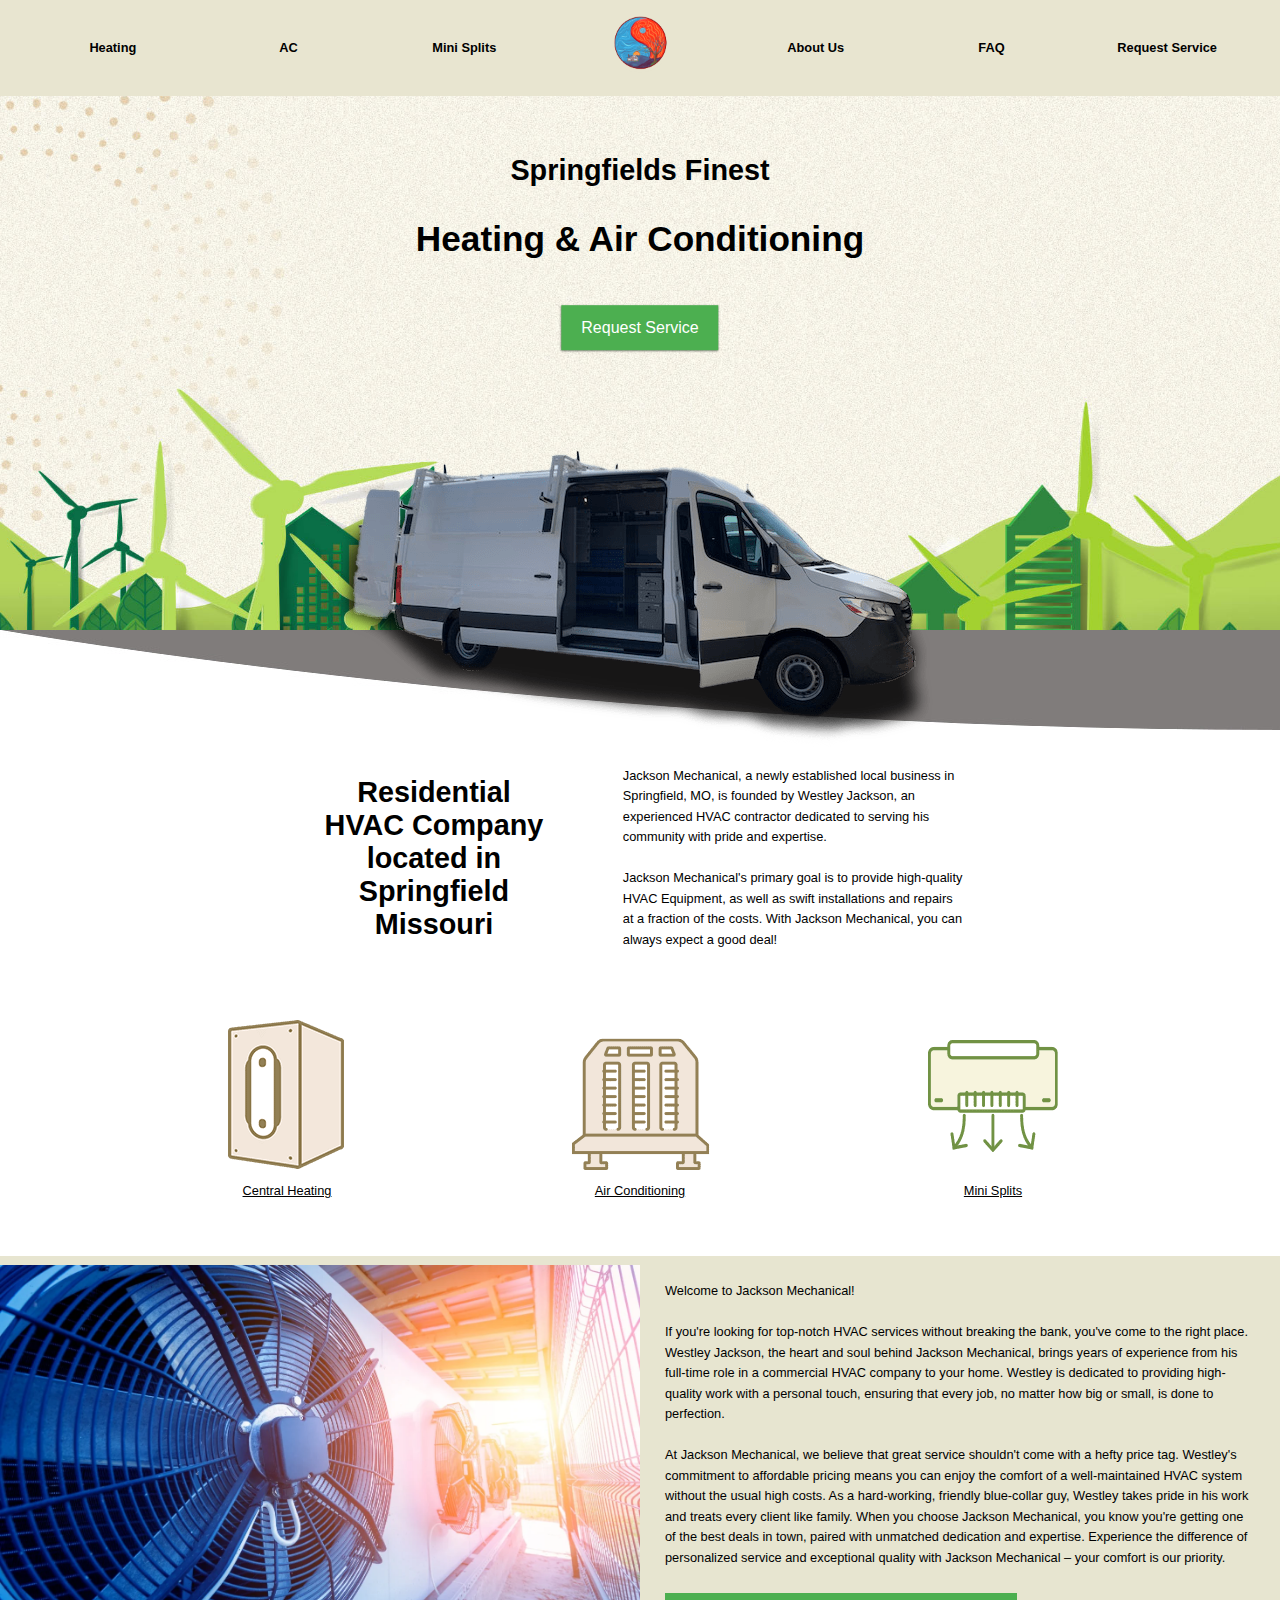
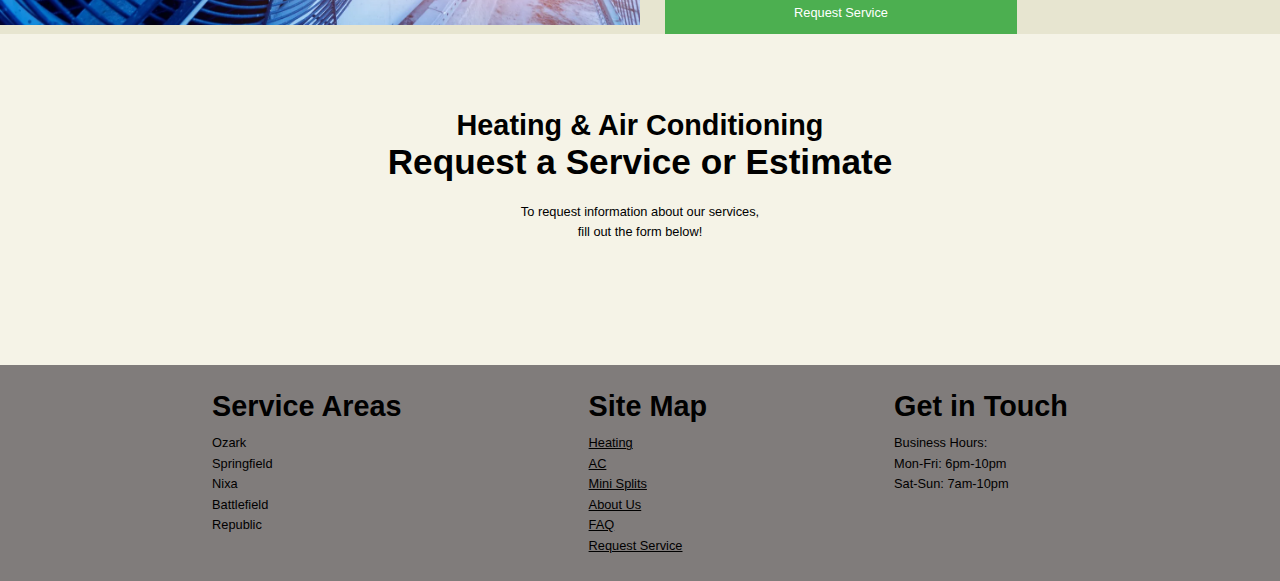
<file: index.html>
<!DOCTYPE html>
<html lang="en">
  <head>
    <meta charset="UTF-8">
    <meta name="viewport" content="width=device-width, initial-scale=1.0">
    <meta http-equiv="X-UA-Compatible" content="ie=edge">
    <title>HTML 5 Boilerplate</title>
    <link rel="stylesheet" href="styles.css">
    <link rel="stylesheet" href="https://cdnjs.cloudflare.com/ajax/libs/font-awesome/4.7.0/css/font-awesome.min.css">
    <script charset="utf-8" type="text/javascript" src="//js.hsforms.net/forms/embed/v2.js"></script>
  </head>
  <body>

    <div id="Mobile_HVAC_Logo">
      <a href="index.html"><img src="assets/Logo Decision.png" height="50px"></a>
    </div>

    <div class="navbar"> 
        <i class="fa fa-bars NavIcon" id="MobileHamburgerMenu" onclick="myFunction()"></i>
        <ul class="NavLinks" id="NavLinks">
            <li id="Heating">
              <a href="heating.html">Heating</a>
            </li>
            <li id="AC">
              <a href="ac.html">AC</a>
            </li>
            <li id="Mini_Splits">
              <a href="miniSplit.html">Mini Splits</a>
            </li>
            <li id="HVAC_Logo">
              <a href="index.html"><img src="assets/Logo Decision.png" height="70px"></a></li>
            <li id="About">
              <a href="aboutUs.html">About Us</a>
            </li>
            <li id="Reviews">
              <a href="FAQ.html">FAQ</a>
            </li>
            <li id="Request_Service">
              <a href="RequestService.html">Request Service</a>
            </li>
        </ul>
    </div>
    

    <div class="MainContainer">
      <div class="BGimg" fetchpriority="high"> </div>
      <h2 class="headlineText"> Springfields Finest</h2>
      <h1 class="headlineText2"> Heating & Air Conditioning</h1>
      <a href="RequestService.html"><button type="button" class="headlineButton">Request Service</button></a>
    </div>

    <div class="SecondContainer">
      <div class="CarStrip">
        <img src="assets/imgonline-com-ua-ReplaceColor-Fpzw009INUpKJjIz.jpeg" fetchpriority="high">
      </div>
      <div class="van">
        <img src="assets/testimg.png" fetchpriority="high"> </img>
      </div>
    </div>

    <div class="ThirdContainer">
      <div class="maColumn1">
        <h2>Residential HVAC Company located in Springfield Missouri</h2>
      </div>
      <div class="maColumn2"> 
        <p>Jackson Mechanical, a newly established local business in Springfield, MO, is founded by Westley Jackson, an experienced HVAC contractor dedicated to serving his community with pride and expertise.<br>
          <br>Jackson Mechanical's primary goal is to provide high-quality HVAC Equipment, as well as swift installations and repairs at a fraction of the costs. With Jackson Mechanical, you can always expect a good deal!</p>
      </div>
    </div>
    
    <div class="ForthContainer">
      <div class="iconContainer">
        <img src="assets/imgicon1.png"> 
        <div class="imgName"><a href="heating.html">Central Heating</a></div>
      </div>
      <div class="iconContainer">
        <img src="assets/imgicon3.png">
        <div class="imgName"><a href="ac.html">Air Conditioning</a></div>
      </div>
      <div class="iconContainer">
        <img src="assets/imgicon2.png">
        <div class="imgName"><a href="miniSplit.html">Mini Splits</a></div>
      </div>
    </div>

    <div class="FifthContainer">
      <img src="assets/Commercial Unit.webp">
      <div class="FifthContainerBlurb">
        <p>Welcome to Jackson Mechanical! 
          <br>
          <br>
          If you're looking for top-notch HVAC services without breaking the bank, you've come to the right place. Westley Jackson, the heart and soul behind Jackson Mechanical, brings years of experience from his full-time role in a commercial HVAC company to your home. Westley is dedicated to providing high-quality work with a personal touch, ensuring that every job, no matter how big or small, is done to perfection. <br>
          <br>
          At Jackson Mechanical, we believe that great service shouldn't come with a hefty price tag. Westley's commitment to affordable pricing means you can enjoy the comfort of a well-maintained HVAC system without the usual high costs. As a hard-working, friendly blue-collar guy, Westley takes pride in his work and treats every client like family. When you choose Jackson Mechanical, you know you're getting one of the best deals in town, paired with unmatched dedication and expertise. Experience the difference of personalized service and exceptional quality with Jackson Mechanical – your comfort is our priority.</p>
        <div class="FifthBlurbButtonContainer">
          <a href="RequestService.html"><button type="submit">Request Service</button></a>
        </div>
      </div>
    </div>

    <div class="FormContainer">
      <div class="FormContainer2">
        <h2>Heating & Air Conditioning</h2>
        <h1>Request a Service or Estimate</h1>
        <p>
          To request information about our services,<br>
          fill out the form below!
        </p>

        <!-- Hubspot Form Start -->
        <div class="hsFORM">
            <div>
              <script>
                hbspt.forms.create({
                  region: "na1",
                  portalId: "46280509",
                  formId: "cd62f840-b0d6-4698-876a-1724ecb5e429"
                });
              </script>
            </div>
        </div>
        <!-- Hubspot Form End -->

<!-- Custom Form Start
        <form class="MainForm"  method="POST" action="/hvacProject/ThankYou.html" target="_blank">
          <div class="FormRow1">
            <label for="Name"></label>
            <input type="text" id="name" name="name" placeholder="Full Name" required>
        
            <label for="email"></label>
            <input type="email" id="email" name="email" placeholder="Email Address" required>
          </div>

          <div class="FormRow2">
            <div class="FormRow2Select">
              <label for="type"></label>
              <select id="select" name="type" required>
                <option value="">Type of Service</option>
                <option value="Heating">Central Heating</option>
                <option value="AirCon">Air Conditioning</option>
                <option value="MiniSplits">Mini Splits</option>
                <option value="Other">Other</option>
              </select>
            </div>
          </div>

          <div class="FormRow3">
            <label for="Number"></label>
            <input type="text" id="Number" name="Number" placeholder="Phone Number" required>

            <label for="referral"></label>
            <select id="type" name="type" required>
              <option value="">How did you hear about us?</option>
              <option value="Heating">Google/Search Engine</option>
              <option value="AirCon">Social Media</option>
              <option value="MiniSplits">Word of Mouth</option>
              <option value="Other">Other</option>
            </select>
          </div>
      
          <div class="FormRow4">
            <label for="subject"></label>
            <textarea id="subject" name="subject" placeholder="Describe your issue" rows="5" cols="5" required></textarea>
          </div>

          <div class="FormRow5">
            <input type="submit" value="Send Message" onClick="ThankYouPageLink()">
          </div>

        </form>
Custom Form End -->

      </div>
    </div>

    <footer class="footerContainer">
      <div class="ServiceAreas">
        <h2>
          Service Areas
        </h2>
        <ul>
          <li>Ozark</li>
          <li>Springfield</li>
          <li>Nixa</li>
          <li>Battlefield</li>
          <li>Republic</li>
        </ul>
      </div>
      <div class="SiteMap">
        <h2>
          Site Map
        </h2>
        <ul>
          <li>
            <a href="heating.html">Heating</a>
          </li>
          <li>
            <a href="ac.html">AC</a>
          </li>
          <li>
            <a href="miniSplit.html">Mini Splits</a>
          </li>
          <li>
            <a href="aboutUs.html">About Us</a>
          </li>
          <li>
            <a href="FAQ.html">FAQ</a>
          </li>
          <li>
            <a href="RequestService.html">Request Service</a>
          </li>
        </ul>
      </div>
      <div class="ContactUs">
        <h2>
          Get in Touch
        </h2>
          <!-- <p>
            <a href="tel:444-444-444"> 444-444-444 </a>
          </p>
          -->
        <p>
          Business Hours:<br>
          Mon-Fri: 6pm-10pm <br>
          Sat-Sun: 7am-10pm
        </p>
      </div>
      <script src="main.js"></script>
    </footer>
  </body>
</html>
</file>
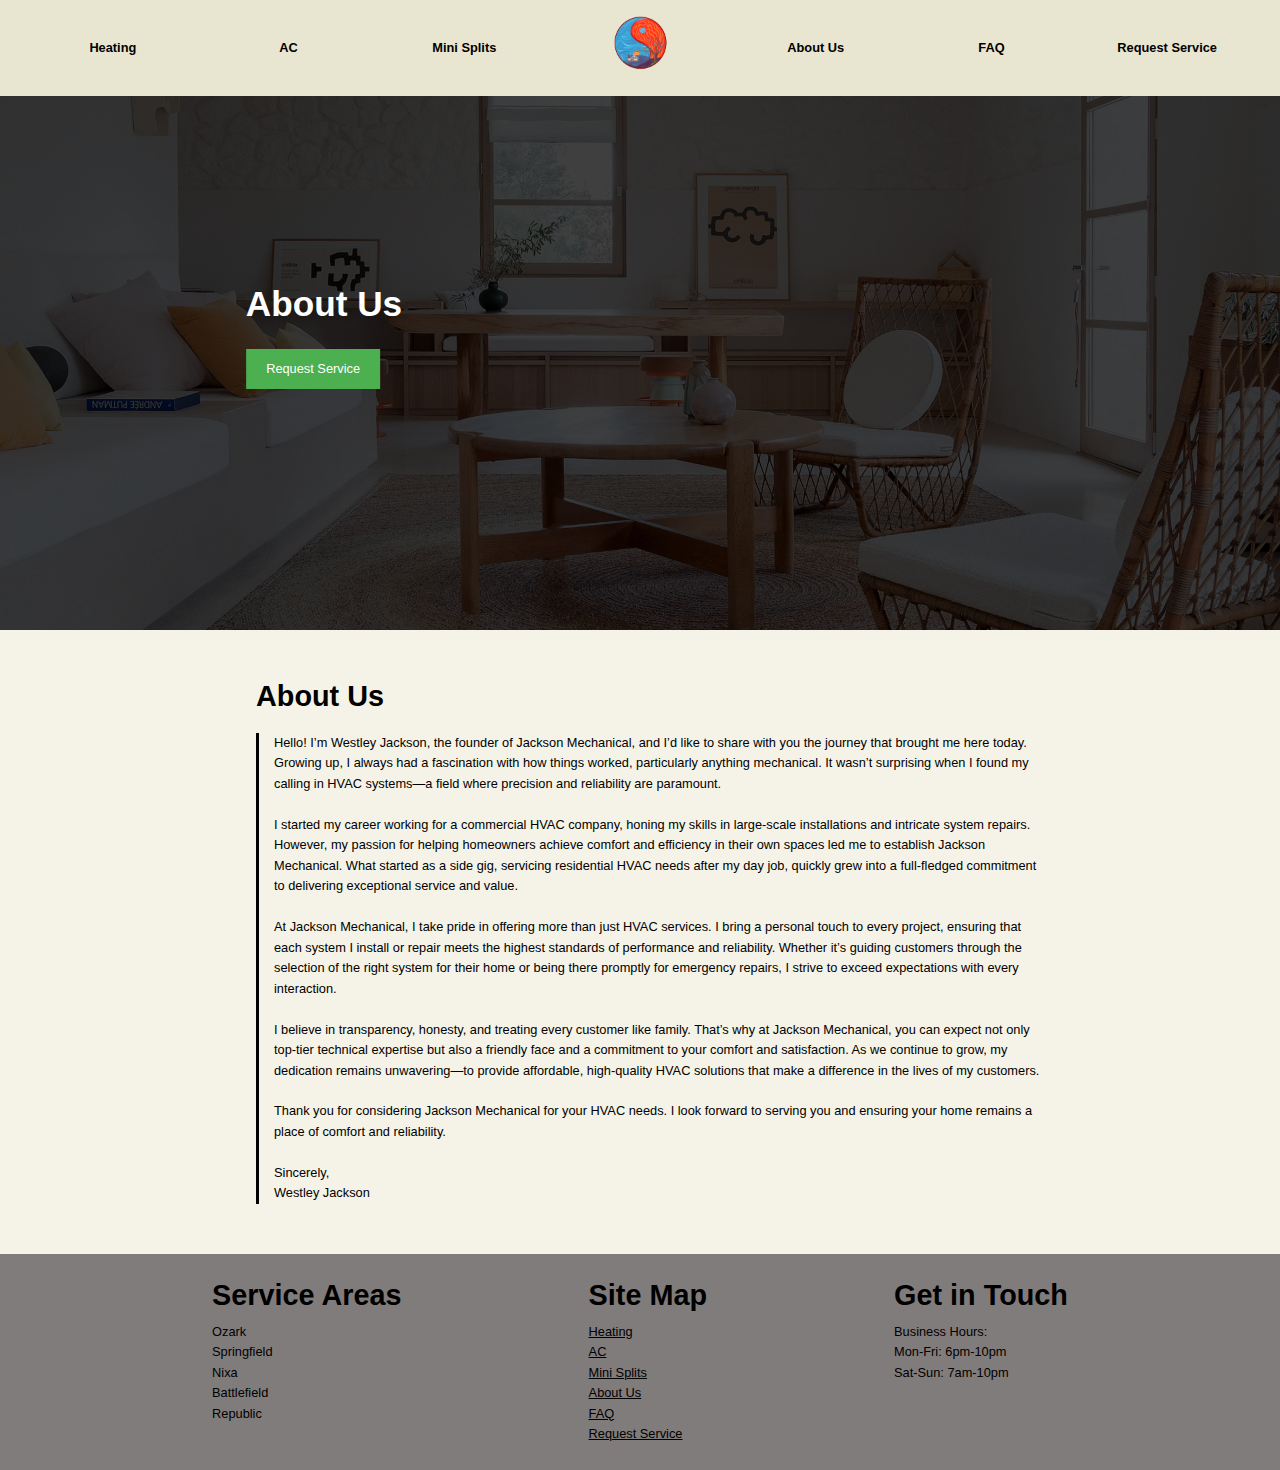
<file: aboutUs.html>
<!DOCTYPE html>
<html lang="en">
  <head>
    <meta charset="UTF-8">
    <meta name="viewport" content="width=device-width, initial-scale=1.0">
    <meta http-equiv="X-UA-Compatible" content="ie=edge">
    <title>HTML 5 Boilerplate</title>
    <link rel="stylesheet" href="styles.css">
    <link rel="stylesheet" href="https://cdnjs.cloudflare.com/ajax/libs/font-awesome/4.7.0/css/font-awesome.min.css">
  </head>
  
  <body>

    <div id="Mobile_HVAC_Logo">
      <a href="index.html"><img src="assets/Logo Decision.png" height="50px"></a>
    </div>

    <div class="navbar"> 
      <i class="fa fa-bars NavIcon" id="MobileHamburgerMenu" onclick="myFunction()"></i>
        <ul class="NavLinks" id="NavLinks">
            <li id="Heating" >
              <a href="heating.html">Heating</a>
            </li>
            <li id="AC">
                <a href="ac.html">AC</a>
            </li>
            <li id="Mini_Splits">
                <a href="miniSplit.html">Mini Splits</a>
            </li>
            <li id="HVAC_Logo">
                <a href="index.html"><img src="assets/Logo Decision.png" height="70px"></a></li>
            <li id="About">
              <a href="aboutUs.html">About Us</a>
            </li>
            <li id="Reviews">
              <a href="FAQ.html">FAQ</a>
            </li>
            <li id="Request_Service">
              <a href="RequestService.html">Request Service</a>
            </li>
        </ul>
    </div>

    <div class="HeroContainer2">
      <div class="Hero2BGImageAbout"> </div>
        <div class="HeroContainerBlurb2">
            <div class="HeroContainerBlurb2-0">
                <h1>About Us</h1>
            </div>
            <div class="HeroContainerBlurb2-2">
              <a href="RequestService.html"><button class="HeroHeadlineButton">Request Service</button></a>
            </div>
        </div>
    </div>



    <div class="MainContentContainer">
        <div class="MainContentContainer-1">
          <h2 class="AboutUs">About Us</h2>
          <p>
            Hello! I’m Westley Jackson, the founder of Jackson Mechanical, and I’d like to share with you the journey that brought me here today. Growing up, I always had a fascination with how things worked, particularly anything mechanical. It wasn’t surprising when I found my calling in HVAC systems—a field where precision and reliability are paramount. <br> <br>
          </p>
          <p>
            I started my career working for a commercial HVAC company, honing my skills in large-scale installations and intricate system repairs. However, my passion for helping homeowners achieve comfort and efficiency in their own spaces led me to establish Jackson Mechanical. What started as a side gig, servicing residential HVAC needs after my day job, quickly grew into a full-fledged commitment to delivering exceptional service and value. <br> <br>
          </p>
          <p>
          At Jackson Mechanical, I take pride in offering more than just HVAC services. I bring a personal touch to every project, ensuring that each system I install or repair meets the highest standards of performance and reliability. Whether it’s guiding customers through the selection of the right system for their home or being there promptly for emergency repairs, I strive to exceed expectations with every interaction. <br> <br>
          </p>
          <p>
          I believe in transparency, honesty, and treating every customer like family. That’s why at Jackson Mechanical, you can expect not only top-tier technical expertise but also a friendly face and a commitment to your comfort and satisfaction. As we continue to grow, my dedication remains unwavering—to provide affordable, high-quality HVAC solutions that make a difference in the lives of my customers. <br> <br>
          </p>
          <p>
          Thank you for considering Jackson Mechanical for your HVAC needs. I look forward to serving you and ensuring your home remains a place of comfort and reliability. <br> <br>
          </p>
          <p>
            Sincerely,
            <br>
            Westley Jackson
          </p>
        </div>
      </div>
      
      <footer class="footerContainer">
        <div class="ServiceAreas">
          <h2>
            Service Areas
          </h2>
          <ul>
            <li>Ozark</li>
            <li>Springfield</li>
            <li>Nixa</li>
            <li>Battlefield</li>
            <li>Republic</li>
          </ul>
        </div>
        <div class="SiteMap">
          <h2>
            Site Map
          </h2>
          <ul>
            <li>
              <a href="heating.html">Heating</a>
            </li>
            <li>
              <a href="ac.html">AC</a>
            </li>
            <li>
              <a href="miniSplit.html">Mini Splits</a>
            </li>
            <li>
              <a href="aboutUs.html">About Us</a>
            </li>
            <li>
              <a href="FAQ.html">FAQ</a>
            </li>
            <li>
              <a href="RequestService.html">Request Service</a>
            </li>
          </ul>
        </div>
        <div class="ContactUs">
          <h2>
            Get in Touch
          </h2>
          <!-- <p>
            <a href="tel:444-444-444"> 444-444-444 </a>
          </p>
          -->
          <p>
            Business Hours:<br>
            Mon-Fri: 6pm-10pm <br>
            Sat-Sun: 7am-10pm
          </p>
        </div>
      </footer>
      <script src="main.js"></script>
  </body>
</html>
</file>
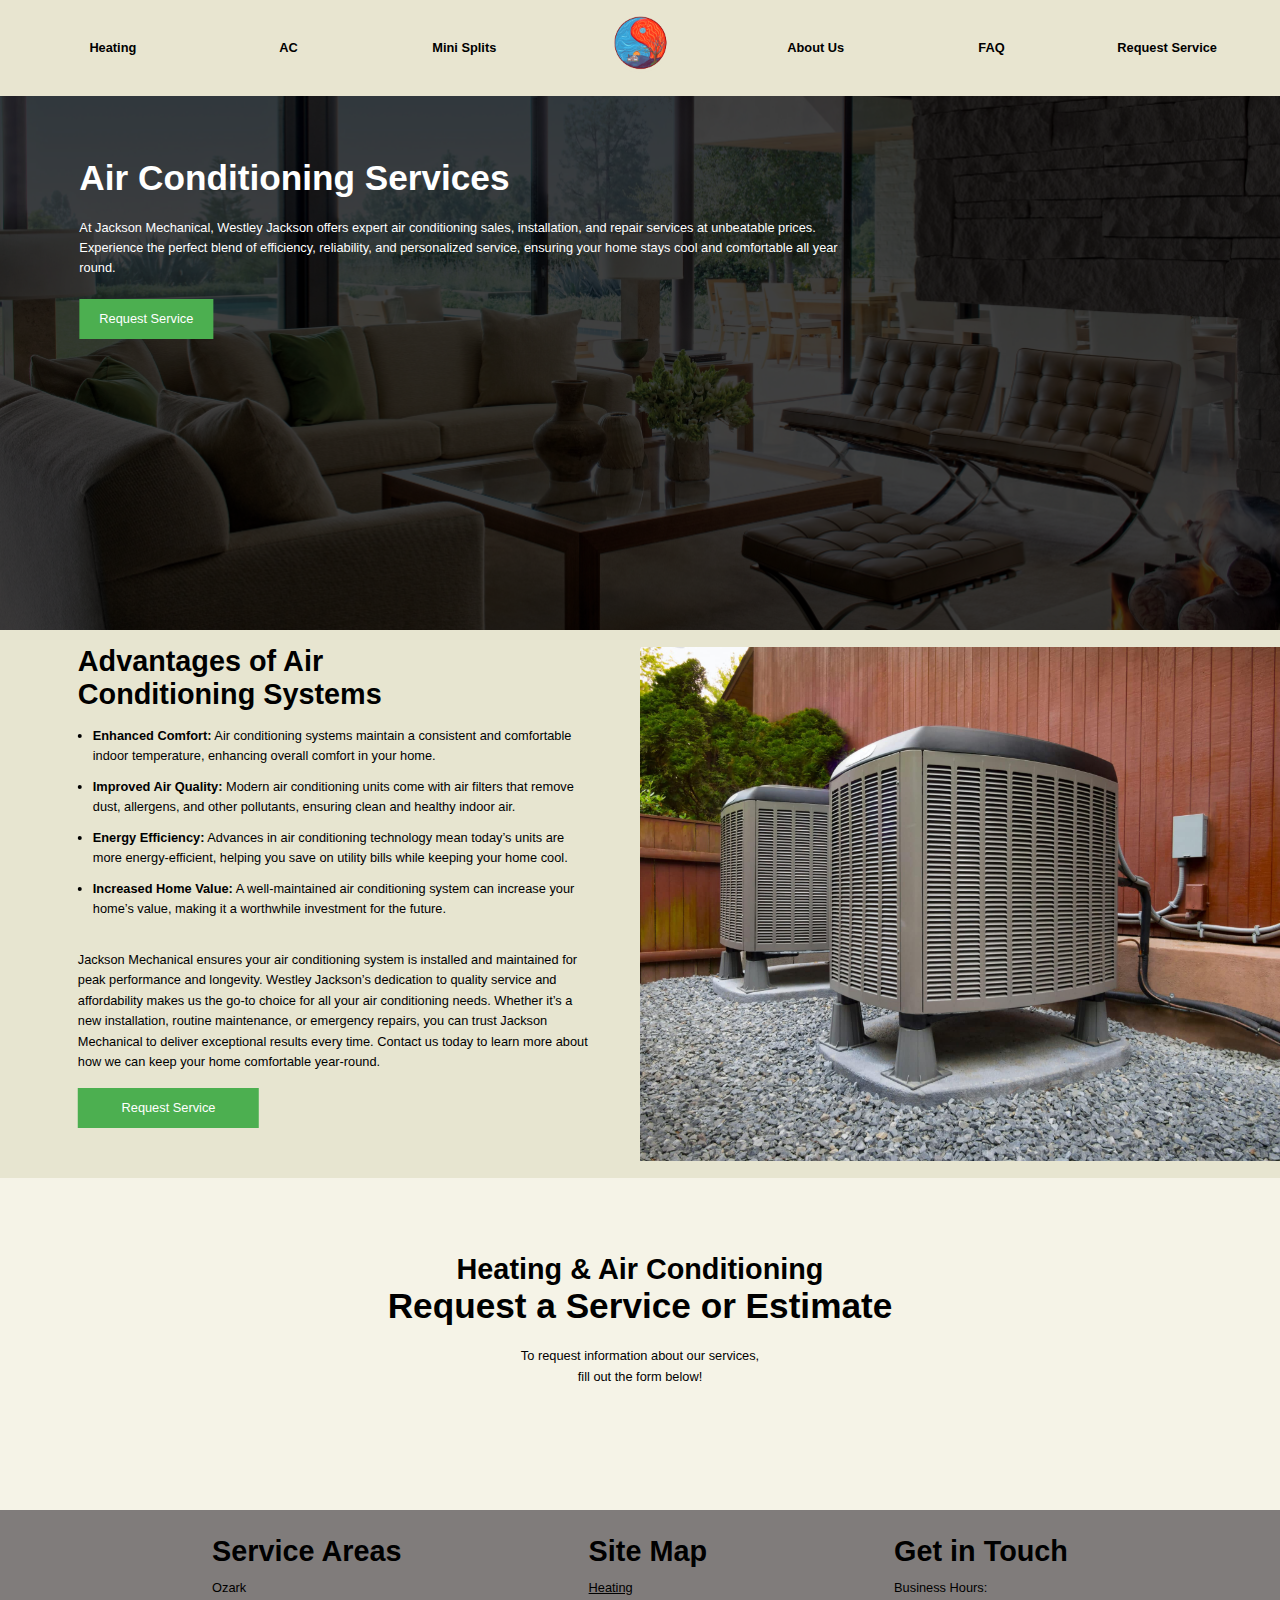
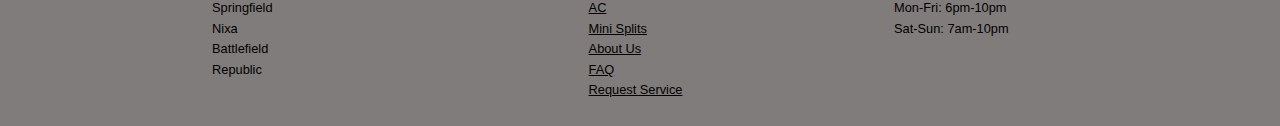
<file: ac.html>
<!DOCTYPE html>
<html lang="en">
  <head>
    <meta charset="UTF-8">
    <meta name="viewport" content="width=device-width, initial-scale=1.0">
    <meta http-equiv="X-UA-Compatible" content="ie=edge">
    <title>HTML 5 Boilerplate</title>
    <link rel="stylesheet" href="styles.css">
    <link rel="stylesheet" href="https://cdnjs.cloudflare.com/ajax/libs/font-awesome/4.7.0/css/font-awesome.min.css">
    <script charset="utf-8" type="text/javascript" src="//js.hsforms.net/forms/embed/v2.js"></script>
  </head>
  <body>

    <div id="Mobile_HVAC_Logo">
      <a href="index.html"><img src="assets/Logo Decision.png" height="50px"></a>
    </div>

    <div class="navbar"> 
      <i class="fa fa-bars NavIcon" id="MobileHamburgerMenu" onclick="myFunction()"></i>
        <ul class="NavLinks" id="NavLinks">
            <li id="Heating" >
              <a href="heating.html">Heating</a>
            </li>
            <li id="AC">
                <a href="ac.html">AC</a>
            </li>
            <li id="Mini_Splits">
                <a href="miniSplit.html">Mini Splits</a>
            </li>
            <li id="HVAC_Logo">
                <a href="index.html"><img src="assets/Logo Decision.png" height="70px"></a>
            </li>
            <li id="About">
              <a href="aboutUs.html">About Us</a>
            </li>
            <li id="Reviews">
              <a href="FAQ.html">FAQ</a>
            </li>
            <li id="Request_Service">
              <a href="RequestService.html">Request Service</a>
            </li>
        </ul>
    </div>

    <div class="HeroContainer">
        <div class="HeroBGImageAC"> </div>
        <div class="HeroContainerBlurb">
            <div class="HeroContainerBlurb-0">
                <h1>Air Conditioning Services</h1>
            </div>
            <div class="HeroContainerBlurb-1">
                <p> At Jackson Mechanical, Westley Jackson offers expert air conditioning sales, installation, and repair services at unbeatable prices. Experience the perfect blend of efficiency, reliability, and personalized service, ensuring your home stays cool and comfortable all year round.</p>
            </div>
            <div class="HeroContainerBlurb-2">
              <a href="RequestService.html"><button class="HeroHeadlineButton">Request Service</button></a>
            </div>
        </div>
    </div>

    <div class="DescriptionContainer">
        <div class="DescriptionContainerBlurb fadeIn">
            <div class="DescriptionContainerMainContent">
              <p class="firstParagraph">
                At Jackson Mechanical, we provide top-tier air conditioning services, including sales, installation, and repair. Our commitment to high-quality work at unbeatable prices ensures your home remains cool and comfortable, no matter the season. Whether you need a new air conditioning unit or maintenance for your existing system, Westley Jackson's expertise delivers optimal performance and energy efficiency.
              </p>
              <h2>
                Advantages of Air Conditioning Systems
              </h2>
              <ul>
                <li><strong>Enhanced Comfort:</strong> Air conditioning systems maintain a consistent and comfortable indoor temperature, enhancing overall comfort in your home.</li>
                <li><strong>Improved Air Quality:</strong> Modern air conditioning units come with air filters that remove dust, allergens, and other pollutants, ensuring clean and healthy indoor air.</li>
                <li><strong>Energy Efficiency:</strong>  Advances in air conditioning technology mean today’s units are more energy-efficient, helping you save on utility bills while keeping your home cool.</li>
                <li><strong>Increased Home Value:</strong> A well-maintained air conditioning system can increase your home’s value, making it a worthwhile investment for the future.</li>
              </ul>
              <p>
                Jackson Mechanical ensures your air conditioning system is installed and maintained for peak performance and longevity. Westley Jackson’s dedication to quality service and affordability makes us the go-to choice for all your air conditioning needs. Whether it’s a new installation, routine maintenance, or emergency repairs, you can trust Jackson Mechanical to deliver exceptional results every time. Contact us today to learn more about how we can keep your home comfortable year-round.
              </p>
              <a href="RequestService.html"><button type="submit">Request Service</button></a>
            </div>
            <div class="ImageContainer fadeIn">
              <img src="assets/AirConditioner.jpeg">
            </div>
        </div>
    </div>

    <div class="FormContainer">
      <div class="FormContainer2 fadeIn">
        <h2>Heating & Air Conditioning</h2>
        <h1>Request a Service or Estimate</h1>
        <p>
          To request information about our services,<br>
          fill out the form below!
        </p>

        <!-- Hubspot Form Start -->
        <div class="hsFORM">
          <div>
            <script>
              hbspt.forms.create({
                region: "na1",
                portalId: "46280509",
                formId: "cd62f840-b0d6-4698-876a-1724ecb5e429"
              });
            </script>
          </div>
        </div>
        <!-- Hubspot Form End -->
            
        <!-- Custom Form Start

        <form class="MainForm" method="POST" action="/hvacProject/ThankYou.html" target="_blank">
          <div class="FormRow1">
            <label for="Name"></label>
            <input type="text" id="name" name="name" placeholder="Full Name" required>
        
            <label for="email"></label>
            <input type="email" id="email" name="email" placeholder="Email Address" required>
          </div>

          <div class="FormRow2">
            <div class="FormRow2Select">
              <label for="type"></label>
              <select id="select" name="type" required>
                <option value="">Type of Service</option>
                <option value="Heating">Central Heating</option>
                <option value="AirCon">Air Conditioning</option>
                <option value="MiniSplits">Mini Splits</option>
                <option value="Other">Other</option>
              </select>
            </div>
          </div>

          <div class="FormRow3">
            <label for="Number"></label>
            <input type="text" id="Number" name="Number" placeholder="Phone Number" required>

            <label for="referral"></label>
            <select id="type" name="type" required>
              <option value="">How did you hear about us?</option>
              <option value="Heating">Google/Search Engine</option>
              <option value="AirCon">Social Media</option>
              <option value="MiniSplits">Word of Mouth</option>
              <option value="Other">Other</option>
            </select>
          </div>
      
          <div class="FormRow4">
            <label for="subject"></label>
            <textarea id="subject" name="subject" placeholder="Describe your issue" rows="5" cols="5" required></textarea>
          </div>

          <div class="FormRow5">
            <input type="submit" value="Send Message" onClick="ThankYouPageLink()">
          </div>

        </form>
      Custom Form End -->
      </div>
    </div>
    
      <footer class="footerContainer">
        <div class="ServiceAreas">
          <h2>
            Service Areas
          </h2>
          <ul>
            <li>Ozark</li>
            <li>Springfield</li>
            <li>Nixa</li>
            <li>Battlefield</li>
            <li>Republic</li>
          </ul>
        </div>
        <div class="SiteMap">
          <h2>
            Site Map
          </h2>
          <ul>
            <li>
              <a href="heating.html">Heating</a>
            </li>
            <li>
              <a href="ac.html">AC</a>
            </li>
            <li>
              <a href="miniSplit.html">Mini Splits</a>
            </li>
            <li>
              <a href="aboutUs.html">About Us</a>
            </li>
            <li>
              <a href="FAQ.html">FAQ</a>
            </li>
            <li>
              <a href="RequestService.html">Request Service</a>
            </li>
          </ul>
        </div>
        <div class="ContactUs">
          <h2>
            Get in Touch
          </h2>
          <!-- <p>
            <a href="tel:444-444-444"> 444-444-444 </a>
          </p>
          -->
          <p>
            Business Hours:<br>
            Mon-Fri: 6pm-10pm <br>
            Sat-Sun: 7am-10pm
          </p>
        </div>
      </footer>
      <script src="main.js"></script>
  </body>
</html>
</file>
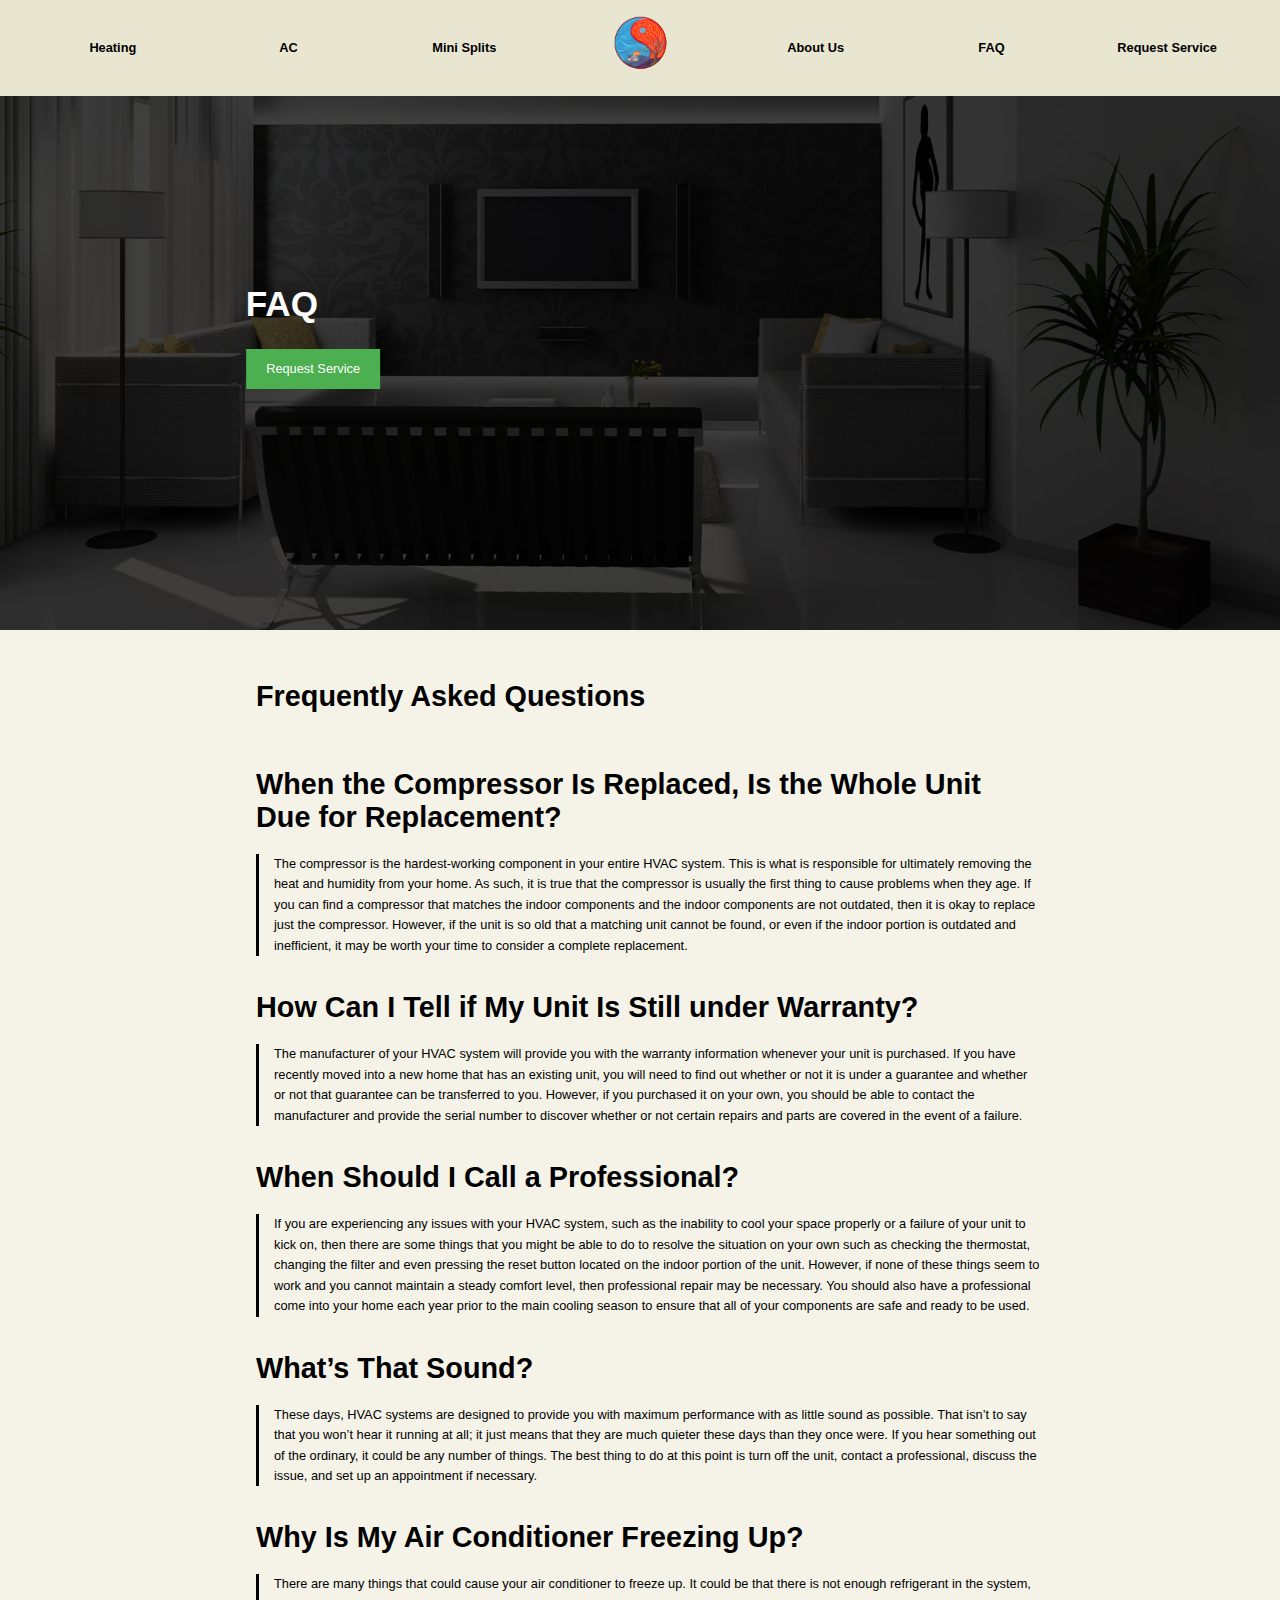
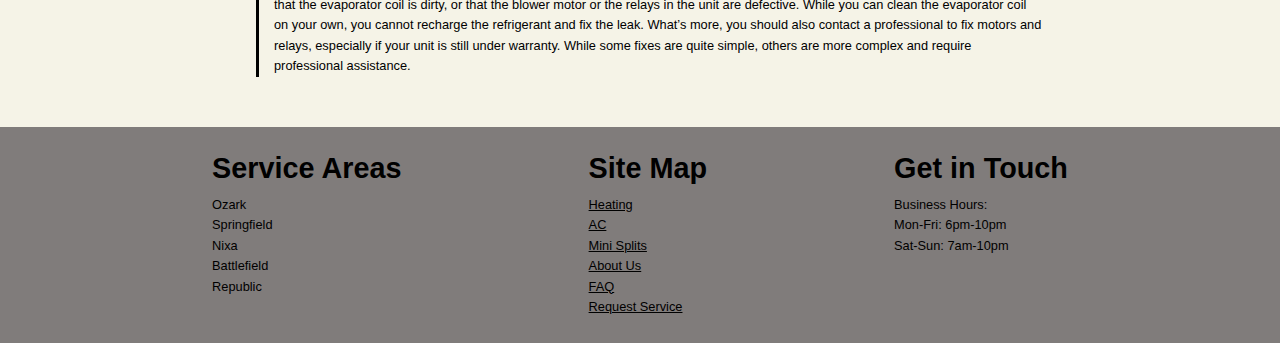
<file: FAQ.html>
<!DOCTYPE html>
<html lang="en">
  <head>
    <meta charset="UTF-8">
    <meta name="viewport" content="width=device-width, initial-scale=1.0">
    <meta http-equiv="X-UA-Compatible" content="ie=edge">
    <title>HTML 5 Boilerplate</title>
    <link rel="stylesheet" href="styles.css">
    <link rel="stylesheet" href="https://cdnjs.cloudflare.com/ajax/libs/font-awesome/4.7.0/css/font-awesome.min.css">
  </head>
  
  <body>
    
    <div id="Mobile_HVAC_Logo">
      <a href="index.html"><img src="assets/Logo Decision.png" height="50px"></a>
    </div>

    <div class="navbar"> 
      <i class="fa fa-bars NavIcon" id="MobileHamburgerMenu" onclick="myFunction()"></i>
        <ul class="NavLinks" id="NavLinks">
            <li id="Heating" >
              <a href="heating.html">Heating</a>
            </li>
            <li id="AC">
                <a href="ac.html">AC</a>
            </li>
            <li id="Mini_Splits">
                <a href="miniSplit.html">Mini Splits</a>
            </li>
            <li id="HVAC_Logo">
                <a href="index.html"><img src="assets/Logo Decision.png" height="70px"></a></li>
            <li id="About">
              <a href="aboutUs.html">About Us</a>
            </li>
            <li id="Reviews">
              <a href="FAQ.html">FAQ</a>
            </li>
            <li id="Request_Service">
              <a href="RequestService.html">Request Service</a>
            </li>
        </ul>
    </div>

    <div class="HeroContainer2">
      <div class="Hero2BGImageReview"> </div>
        <div class="HeroContainerBlurb2">
            <div class="HeroContainerBlurb2-0">
                <h1>FAQ</h1>
            </div>
            <div class="HeroContainerBlurb2-2">
              <a href="RequestService.html"><button class="HeroHeadlineButton">Request Service</button></a>
            </div>
        </div>
    </div>



    <div class="MainContentContainer">
        <div class="MainContentContainer-1">
          <h2 class="CustomerReviews">Frequently Asked Questions</h2>
          <div class="NewReview">
            <h2>When the Compressor Is Replaced, Is the Whole Unit Due for Replacement?</h2>
            <p>
              The compressor is the hardest-working component in your entire HVAC system. This is what is responsible for ultimately removing the heat and humidity from your home. As such, it is true that the compressor is usually the first thing to cause problems when they age. If you can find a compressor that matches the indoor components and the indoor components are not outdated, then it is okay to replace just the compressor. However, if the unit is so old that a matching unit cannot be found, or even if the indoor portion is outdated and inefficient, it may be worth your time to consider a complete replacement.
            </p>
          </div>
          <div class="NewReview">
            <h2>How Can I Tell if My Unit Is Still under Warranty?</h2>
            <p>
              The manufacturer of your HVAC system will provide you with the warranty information whenever your unit is purchased. If you have recently moved into a new home that has an existing unit, you will need to find out whether or not it is under a guarantee and whether or not that guarantee can be transferred to you. However, if you purchased it on your own, you should be able to contact the manufacturer and provide the serial number to discover whether or not certain repairs and parts are covered in the event of a failure.
            </p>
          </div>
          <div class="NewReview">
            <h2>When Should I Call a Professional?</h2>
            <p>
              If you are experiencing any issues with your HVAC system, such as the inability to cool your space properly or a failure of your unit to kick on, then there are some things that you might be able to do to resolve the situation on your own such as checking the thermostat, changing the filter and even pressing the reset button located on the indoor portion of the unit. However, if none of these things seem to work and you cannot maintain a steady comfort level, then professional repair may be necessary. You should also have a professional come into your home each year prior to the main cooling season to ensure that all of your components are safe and ready to be used.            </p>
          </div>
          <div class="NewReview">
            <h2>What’s That Sound?</h2>
            <p>
              These days, HVAC systems are designed to provide you with maximum performance with as little sound as possible. That isn’t to say that you won’t hear it running at all; it just means that they are much quieter these days than they once were. If you hear something out of the ordinary, it could be any number of things. The best thing to do at this point is turn off the unit, contact a professional, discuss the issue, and set up an appointment if necessary.            </p>
          </div>
          <div class="NewReview">
            <h2>Why Is My Air Conditioner Freezing Up?</h2>
            <p>
              There are many things that could cause your air conditioner to freeze up. It could be that there is not enough refrigerant in the system, that the evaporator coil is dirty, or that the blower motor or the relays in the unit are defective. While you can clean the evaporator coil on your own, you cannot recharge the refrigerant and fix the leak. What’s more, you should also contact a professional to fix motors and relays, especially if your unit is still under warranty.
              While some fixes are quite simple, others are more complex and require professional assistance.            </p>
          </div>
        </div>
      </div>
      
      <footer class="footerContainer">
        <div class="ServiceAreas">
          <h2>
            Service Areas
          </h2>
          <ul>
            <li>Ozark</li>
            <li>Springfield</li>
            <li>Nixa</li>
            <li>Battlefield</li>
            <li>Republic</li>
          </ul>
        </div>
        <div class="SiteMap">
          <h2>
            Site Map
          </h2>
          <ul>
            <li>
              <a href="heating.html">Heating</a>
            </li>
            <li>
              <a href="ac.html">AC</a>
            </li>
            <li>
              <a href="miniSplit.html">Mini Splits</a>
            </li>
            <li>
              <a href="aboutUs.html">About Us</a>
            </li>
            <li>
              <a href="FAQ.html">FAQ</a>
            </li>
            <li>
              <a href="RequestService.html">Request Service</a>
            </li>
          </ul>
        </div>
        <div class="ContactUs">
          <h2>
            Get in Touch
          </h2>
          <!-- <p>
            <a href="tel:444-444-444"> 444-444-444 </a>
          </p>
          -->
          <p>
            Business Hours:<br>
            Mon-Fri: 6pm-10pm <br>
            Sat-Sun: 7am-10pm
          </p>
        </div>
      </footer>
      <script src="main.js"></script>
  </body>
</html>
</file>
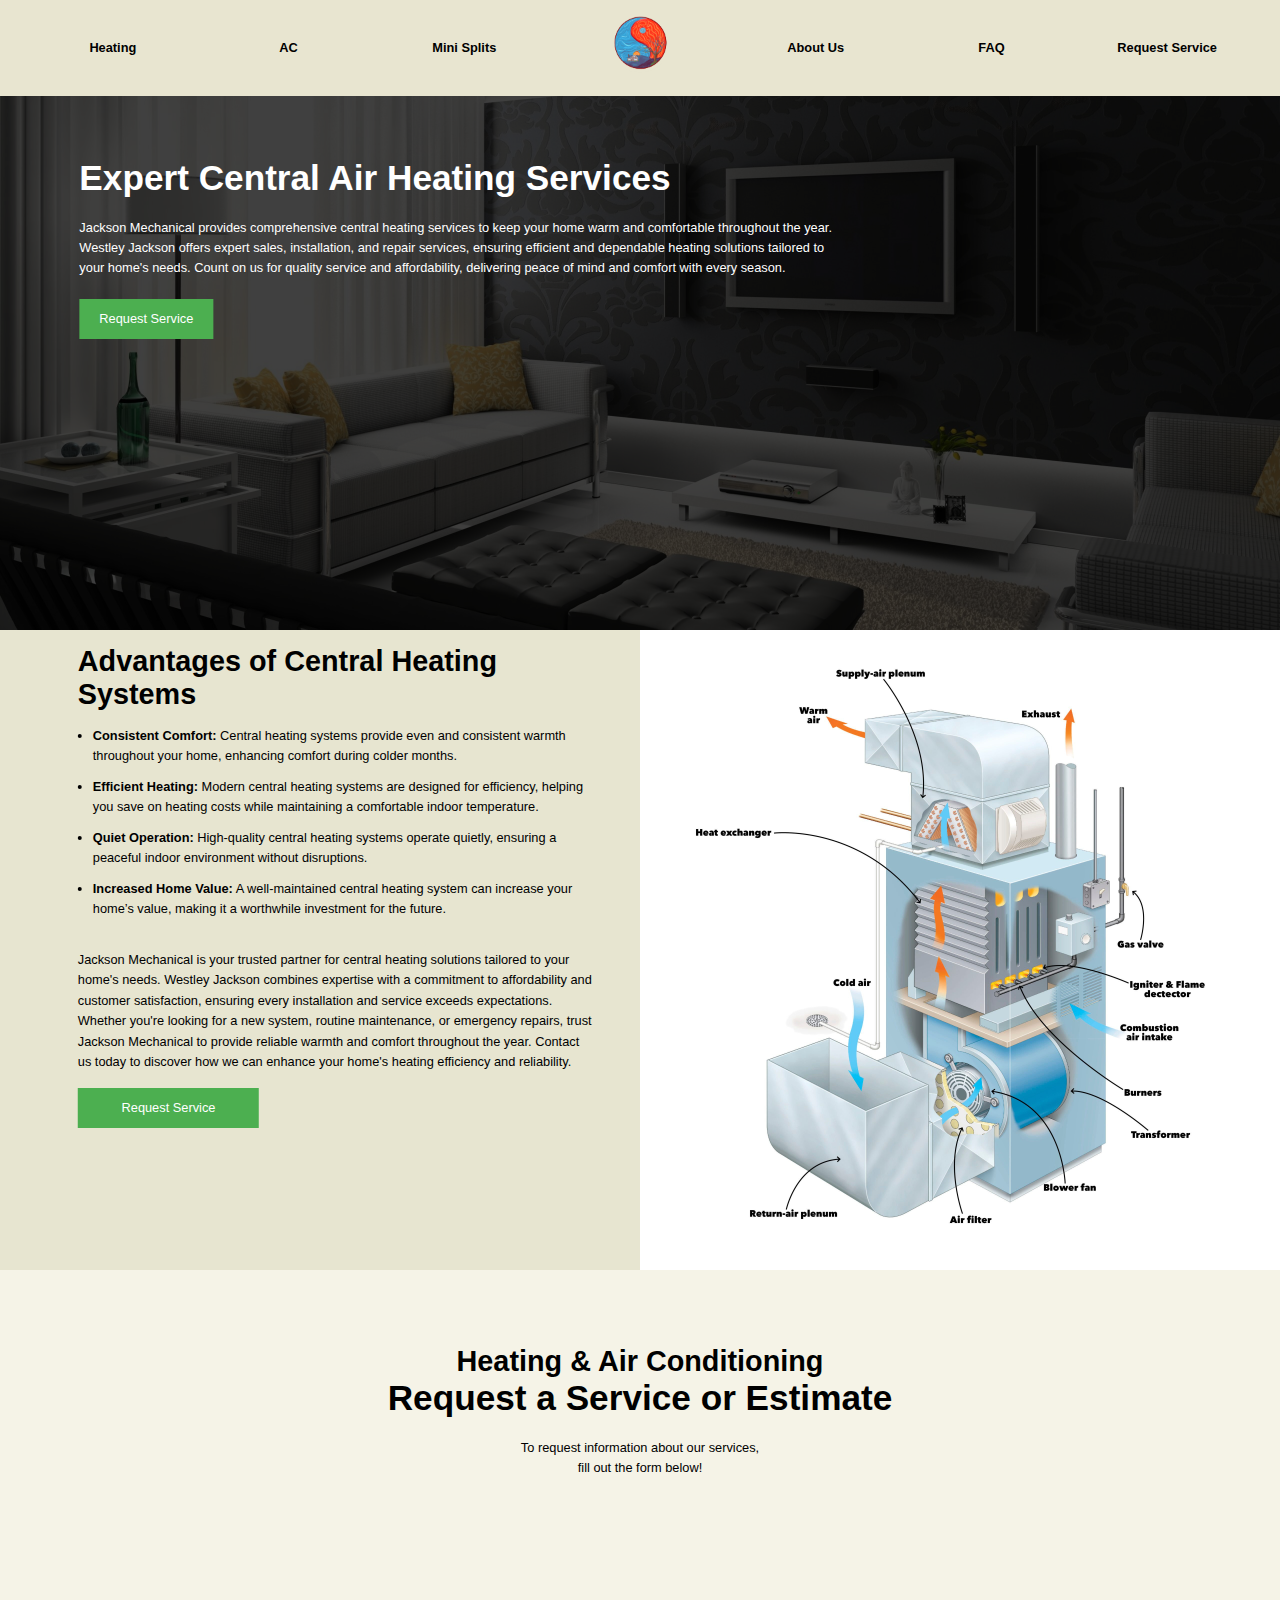
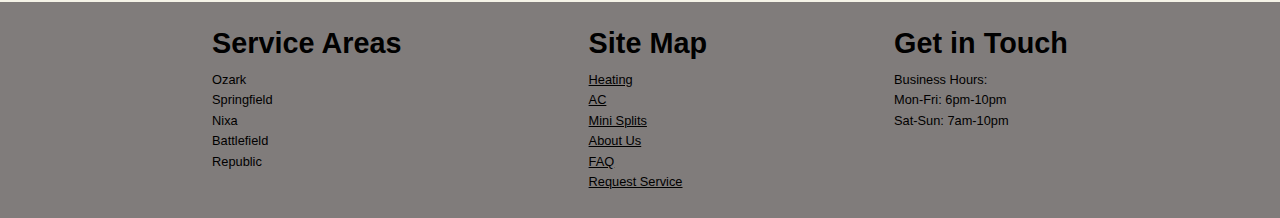
<file: heating.html>
<!DOCTYPE html>
<html lang="en">
  <head>
    <meta charset="UTF-8">
    <meta name="viewport" content="width=device-width, initial-scale=1.0">
    <meta http-equiv="X-UA-Compatible" content="ie=edge">
    <title>HTML 5 Boilerplate</title>
    <link rel="stylesheet" href="styles.css">
    <link rel="stylesheet" href="https://cdnjs.cloudflare.com/ajax/libs/font-awesome/4.7.0/css/font-awesome.min.css">
    <script charset="utf-8" type="text/javascript" src="//js.hsforms.net/forms/embed/v2.js"></script>
  </head>
  <body>

    <div id="Mobile_HVAC_Logo">
      <a href="index.html"><img src="assets/Logo Decision.png" height="50px"></a>
    </div>

    <div class="navbar"> 
      <i class="fa fa-bars NavIcon" id="MobileHamburgerMenu" onclick="myFunction()"></i>
        <ul class="NavLinks" id="NavLinks">
            <li id="Heating" >
              <a href="heating.html">Heating</a>
            </li>
            <li id="AC">
                <a href="ac.html">AC</a>
            </li>
            <li id="Mini_Splits">
                <a href="miniSplit.html">Mini Splits</a>
            </li>
            <li id="HVAC_Logo">
                <a href="index.html"><img src="assets/Logo Decision.png" height="70px"></a></li>
            <li id="About">
              <a href="aboutUs.html">About Us</a>
            </li>
            <li id="Reviews">
              <a href="FAQ.html">FAQ</a>
            </li>
            <li id="Request_Service">
              <a href="RequestService.html">Request Service</a>
            </li>
        </ul>
    </div>

    <div class="HeroContainer">
      <div class="HeroBGImageHeating"> </div>
        <div class="HeroContainerBlurb">
            <div class="HeroContainerBlurb-0">
                <h1>Expert Central Air Heating Services</h1>
            </div>
            <div class="HeroContainerBlurb-1">
                <p> Jackson Mechanical provides comprehensive central heating services to keep your home warm and comfortable throughout the year. Westley Jackson offers expert sales, installation, and repair services, ensuring efficient and dependable heating solutions tailored to your home's needs. Count on us for quality service and affordability, delivering peace of mind and comfort with every season.</p>
            </div>
            <div class="HeroContainerBlurb-2">
              <a href="RequestService.html"><button class="HeroHeadlineButton">Request Service</button></a>
            </div>
        </div>
    </div>

    <div class="DescriptionContainer">
        <div class="DescriptionContainerBlurb fadeIn">
            <div class="DescriptionContainerMainContent">
              <p class="firstParagraph">
                At Jackson Mechanical, we specialize in providing reliable central heating services, including sales, installation, and repair. Our commitment to high-quality work ensures your home remains warm and comfortable, no matter the weather outside. Whether you need a new central heating system installed or maintenance for your existing setup, Westley Jackson's expertise delivers optimal performance and energy efficiency.
              </p>
              <h2>
                Advantages of Central Heating Systems
              </h2>
              <ul>
                <li><strong>Consistent Comfort:</strong> Central heating systems provide even and consistent warmth throughout your home, enhancing comfort during colder months.</li>
                <li><strong>Efficient Heating:</strong> Modern central heating systems are designed for efficiency, helping you save on heating costs while maintaining a comfortable indoor temperature.</li>
                <li><strong>Quiet Operation:</strong> High-quality central heating systems operate quietly, ensuring a peaceful indoor environment without disruptions.</li>
                <li><strong>Increased Home Value:</strong> A well-maintained central heating system can increase your home’s value, making it a worthwhile investment for the future.</li>
              </ul>
              <p>
                Jackson Mechanical is your trusted partner for central heating solutions tailored to your home's needs. Westley Jackson combines expertise with a commitment to affordability and customer satisfaction, ensuring every installation and service exceeds expectations. Whether you're looking for a new system, routine maintenance, or emergency repairs, trust Jackson Mechanical to provide reliable warmth and comfort throughout the year. Contact us today to discover how we can enhance your home's heating efficiency and reliability.
              </p>
              <a href="RequestService.html"><button type="submit">Request Service</button></a>
            </div>
            <div class="ImageContainer">
              <img src="assets/FurnanceImage.jpeg">
            </div>
        </div>
    </div>

    <div class="FormContainer">
      <div class="FormContainer2 fadeIn">
        <h2>Heating & Air Conditioning</h2>
        <h1>Request a Service or Estimate</h1>
        <p>
          To request information about our services,<br>
          fill out the form below!
        </p>
        
      <!-- Hubspot Form Start -->
        <div class="hsFORM">
          <div>
            <script>
              hbspt.forms.create({
                region: "na1",
                portalId: "46280509",
                formId: "cd62f840-b0d6-4698-876a-1724ecb5e429"
              });
            </script>
          </div>
      </div>
      <!-- Hubspot Form End -->
      
      <!-- Custom Form Start
        <form class="MainForm" method="POST" action="/hvacProject/ThankYou.html" target="_blank">
          <div class="FormRow1">
            <label for="Name"></label>
            <input type="text" id="name" name="name" placeholder="Full Name" required>
        
            <label for="email"></label>
            <input type="email" id="email" name="email" placeholder="Email Address" required>
          </div>

          <div class="FormRow2">
            <div class="FormRow2Select">
              <label for="type"></label>
              <select id="select" name="type" required>
                <option value="">Type of Service</option>
                <option value="Heating">Central Heating</option>
                <option value="AirCon">Air Conditioning</option>
                <option value="MiniSplits">Mini Splits</option>
                <option value="Other">Other</option>
              </select>
            </div>
          </div>

          <div class="FormRow3">
            <label for="Number"></label>
            <input type="text" id="Number" name="Number" placeholder="Phone Number" required>

            <label for="referral"></label>
            <select id="type" name="type" required>
              <option value="">How did you hear about us?</option>
              <option value="Heating">Google/Search Engine</option>
              <option value="AirCon">Social Media</option>
              <option value="MiniSplits">Word of Mouth</option>
              <option value="Other">Other</option>
            </select>
          </div>
      
          <div class="FormRow4">
            <label for="subject"></label>
            <textarea id="subject" name="subject" placeholder="Describe your issue" rows="5" cols="5" required></textarea>
          </div>

          <div class="FormRow5">
            <input type="submit" value="Send Message" >
          </div>

        </form>
    Custom Form End -->
      </div>
    </div>
    
      <footer class="footerContainer">
        <div class="ServiceAreas">
          <h2>
            Service Areas
          </h2>
          <ul>
            <li>Ozark</li>
            <li>Springfield</li>
            <li>Nixa</li>
            <li>Battlefield</li>
            <li>Republic</li>
          </ul>
        </div>
        <div class="SiteMap">
          <h2>
            Site Map
          </h2>
          <ul>
            <li>
              <a href="heating.html">Heating</a>
            </li>
            <li>
              <a href="ac.html">AC</a>
            </li>
            <li>
              <a href="miniSplit.html">Mini Splits</a>
            </li>
            <li>
              <a href="aboutUs.html">About Us</a>
            </li>
            <li>
              <a href="FAQ.html">FAQ</a>
            </li>
            <li>
              <a href="RequestService.html">Request Service</a>
            </li>
          </ul>
        </div>
        <div class="ContactUs">
          <h2>
            Get in Touch
          </h2>
          <!-- <p>
            <a href="tel:444-444-444"> 444-444-444 </a>
          </p>
          -->
          <p>
            Business Hours:<br>
            Mon-Fri: 6pm-10pm <br>
            Sat-Sun: 7am-10pm
          </p>
        </div>
      </footer>
      <script src="main.js"></script>
  </body>
</html>
</file>
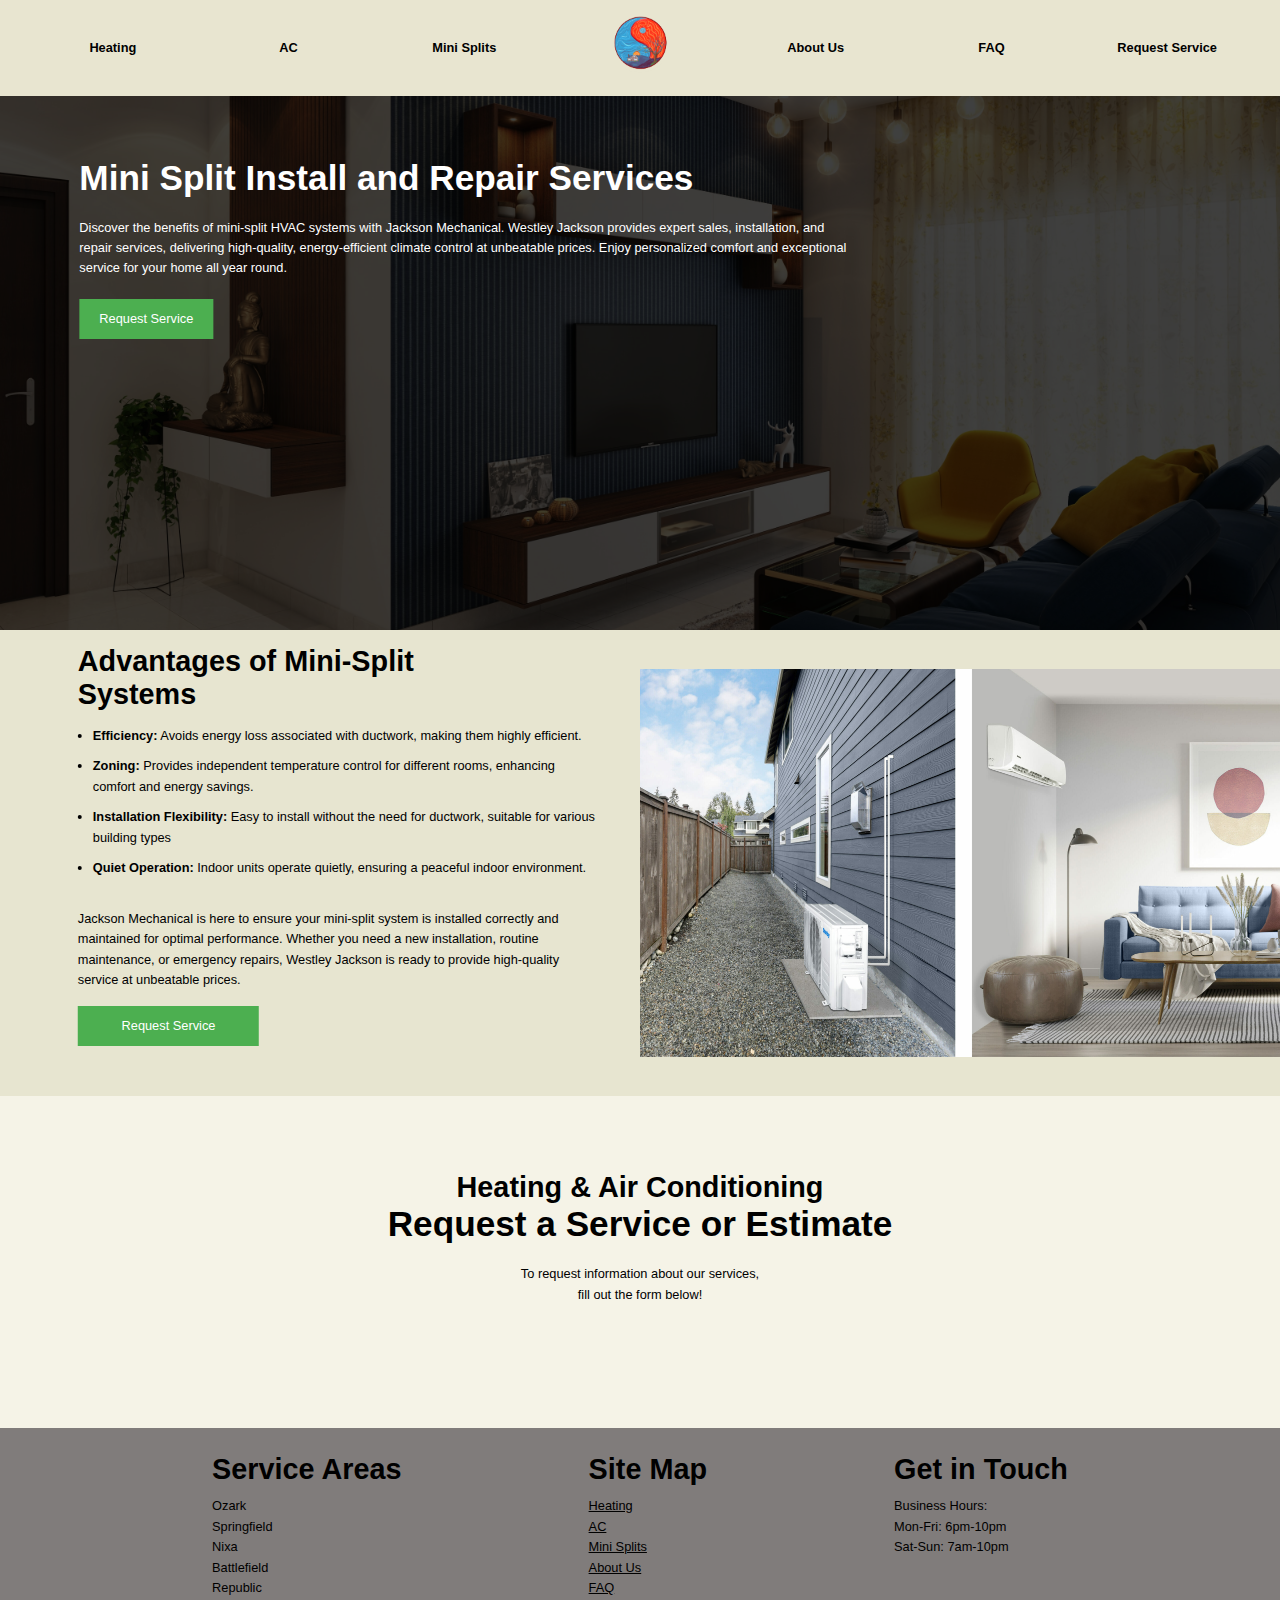
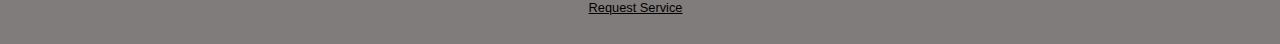
<file: miniSplit.html>
<!DOCTYPE html>

<html lang="en">

  <head>
    <meta charset="UTF-8">
    <meta name="viewport" content="width=device-width, initial-scale=1.0">
    <meta http-equiv="X-UA-Compatible" content="ie=edge">
    <title>HTML 5 Boilerplate</title>
    <link rel="stylesheet" href="styles.css">
    <link rel="stylesheet" href="https://cdnjs.cloudflare.com/ajax/libs/font-awesome/4.7.0/css/font-awesome.min.css">
    <script charset="utf-8" type="text/javascript" src="//js.hsforms.net/forms/embed/v2.js"></script>
  </head>

  <body>

    <div id="Mobile_HVAC_Logo">
      <a href="index.html"><img src="assets/Logo Decision.png" height="50px"></a>
    </div>

    <div class="navbar"> 
      <i class="fa fa-bars NavIcon" id="MobileHamburgerMenu" onclick="myFunction()"></i>
        <ul class="NavLinks" id="NavLinks">
            <li id="Heating" >
              <a href="heating.html">Heating</a>
            </li>
            <li id="AC">
                <a href="ac.html">AC</a>
            </li>
            <li id="Mini_Splits">
                <a href="miniSplit.html">Mini Splits</a>
            </li>
            <li id="HVAC_Logo">
                <a href="index.html"><img src="assets/Logo Decision.png" height="70px"></a>
            </li>
            <li id="About">
              <a href="aboutUs.html">About Us</a>
            </li>
            <li id="Reviews">
              <a href="FAQ.html">FAQ</a>
            </li>
            <li id="Request_Service">
              <a href="RequestService.html">Request Service</a>
            </li>
        </ul>
    </div>

    <div class="HeroContainer">
        <div class="HeroBGImageMini"></div>
        <div class="HeroContainerBlurb">
            <div class="HeroContainerBlurb-0">
                <h1>
                    Mini Split Install and Repair Services
                </h1>
            </div>
            <div class="HeroContainerBlurb-1">
                <p> Discover the benefits of mini-split HVAC systems with Jackson Mechanical. Westley Jackson provides expert sales, installation, and repair services, delivering high-quality, energy-efficient climate control at unbeatable prices. Enjoy personalized comfort and exceptional service for your home all year round. </p>
            </div>
            <div class="HeroContainerBlurb-2">
              <a href="RequestService.html"><button class="HeroHeadlineButton">Request Service</button></a>
            </div>
        </div>
    </div>

    <div class="DescriptionContainer">
        <div class="DescriptionContainerBlurb">
            <div class="DescriptionContainerMainContent">
              <p class="firstParagraph">
                At Jackson Mechanical, we specialize in selling, installing, and repairing mini-split HVAC systems, offering you the perfect solution for efficient, personalized climate control. Mini-splits are an excellent choice for homeowners looking for a cost-effective and high-quality option to maintain comfort in their homes year-round.
              </p>
              <h2>
                Advantages of Mini-Split Systems
              </h2>
              <ul>
                <li><strong>Efficiency:</strong> Avoids energy loss associated with ductwork, making them highly efficient.</li>
                <li><strong>Zoning:</strong> Provides independent temperature control for different rooms, enhancing comfort and energy savings.</li>
                <li><strong>Installation Flexibility:</strong> Easy to install without the need for ductwork, suitable for various building types</li>
                <li><strong>Quiet Operation:</strong> Indoor units operate quietly, ensuring a peaceful indoor environment.</li>
              </ul>
              <p>
                Jackson Mechanical is here to ensure your mini-split system is installed correctly and maintained for optimal performance. Whether you need a new installation, routine maintenance, or emergency repairs, Westley Jackson is ready to provide high-quality service at unbeatable prices.
              </p>
              <a href="RequestService.html"><button type="submit">Request Service</button></a>
            </div>
            <div class="ImageContainer">
              <img src="assets/MiniSplit.jpeg">
            </div>
        </div>
    </div>

    <div class="FormContainer">
      <div class="FormContainer2">
        <h2>Heating & Air Conditioning</h2>
        <h1>Request a Service or Estimate</h1>
        <p>
          To request information about our services,<br>
          fill out the form below!
        </p>

        <!-- Hubspot Form Start -->
        <div class="hsFORM">
          <div>
            <script>
              hbspt.forms.create({
                region: "na1",
                portalId: "46280509",
                formId: "cd62f840-b0d6-4698-876a-1724ecb5e429"
              });
            </script>
          </div>
        </div>
        <!-- Hubspot Form End -->
            
        <!-- Custom Form Start
        <form class="MainForm" method="POST" action="/hvacProject/ThankYou.html" target="_blank">
          <div class="FormRow1">
            <label for="Name"></label>
            <input type="text" id="name" name="name" placeholder="Full Name" required>
        
            <label for="email"></label>
            <input type="email" id="email" name="email" placeholder="Email Address" required>
          </div>

          <div class="FormRow2">
            <div class="FormRow2Select">
              <label for="type"></label>
              <select id="select" name="type" required>
                <option value="">Type of Service</option>
                <option value="Heating">Central Heating</option>
                <option value="AirCon">Air Conditioning</option>
                <option value="MiniSplits">Mini Splits</option>
                <option value="Other">Other</option>
              </select>
            </div>
          </div>

          <div class="FormRow3">
            <label for="Number"></label>
            <input type="text" id="Number" name="Number" placeholder="Phone Number" required>

            <label for="referral"></label>
            <select id="type" name="type" required>
              <option value="">How did you hear about us?</option>
              <option value="Heating">Google/Search Engine</option>
              <option value="AirCon">Social Media</option>
              <option value="MiniSplits">Word of Mouth</option>
              <option value="Other">Other</option>
            </select>
          </div>
      
          <div class="FormRow4">
            <label for="subject"></label>
            <textarea id="subject" name="subject" placeholder="Describe your issue" rows="5" cols="5" required></textarea>
          </div>

          <div class="FormRow5">
            <input type="submit" value="Send Message" onClick="ThankYouPageLink()">
          </div>

        </form>
      Custom Form End -->
      </div>
    </div>
    
      <footer class="footerContainer">
        <div class="ServiceAreas">
          <h2>
            Service Areas
          </h2>
          <ul>
            <li>Ozark</li>
            <li>Springfield</li>
            <li>Nixa</li>
            <li>Battlefield</li>
            <li>Republic</li>
          </ul>
        </div>
        <div class="SiteMap">
          <h2>
            Site Map
          </h2>
          <ul>
            <li>
              <a href="heating.html">Heating</a>
            </li>
            <li>
              <a href="ac.html">AC</a>
            </li>
            <li>
              <a href="miniSplit.html">Mini Splits</a>
            </li>
            <li>
              <a href="aboutUs.html">About Us</a>
            </li>
            <li>
              <a href="FAQ.html">FAQ</a>
            </li>
            <li>
              <a href="RequestService.html">Request Service</a>
            </li>
          </ul>
        </div>
        <div class="ContactUs">
          <h2>
            Get in Touch
          </h2>
          <!-- <p>
            <a href="tel:444-444-444"> 444-444-444 </a>
          </p>
          -->
          <p>
            Business Hours:<br>
            Mon-Fri: 6pm-10pm <br>
            Sat-Sun: 7am-10pm
          </p>
        </div>
      </footer>
      <script src="main.js"></script>
  </body>
</html>
</file>
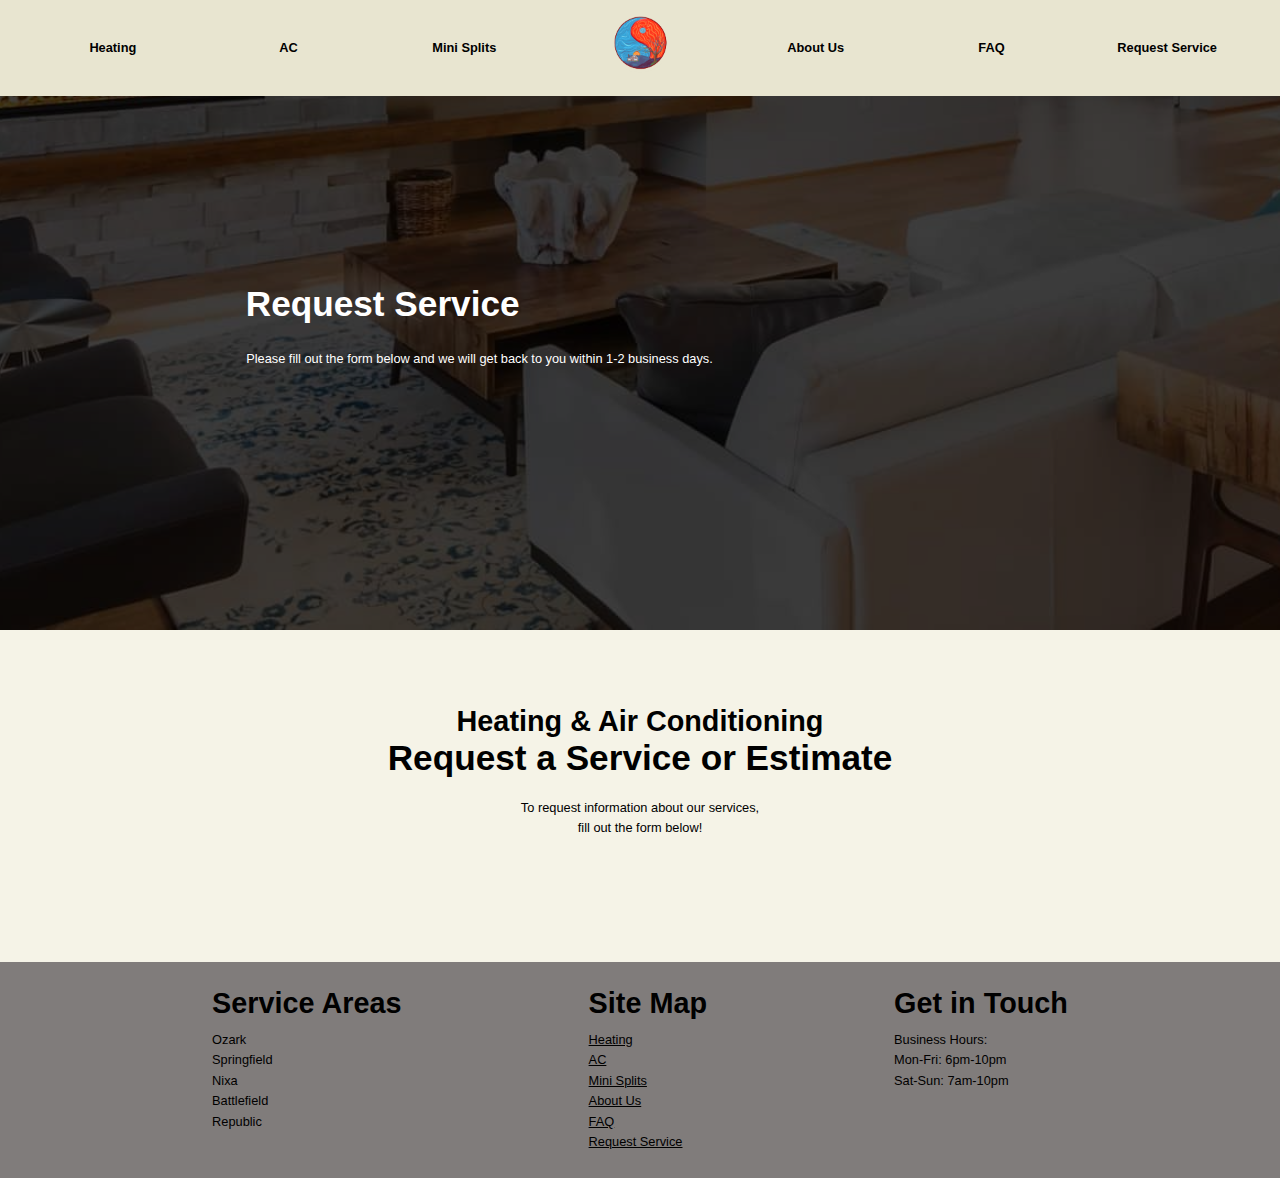
<file: RequestService.html>
<!DOCTYPE html>
<html lang="en">
  <head>
    <meta charset="UTF-8">
    <meta name="viewport" content="width=device-width, initial-scale=1.0">
    <meta http-equiv="X-UA-Compatible" content="ie=edge">
    <title>HTML 5 Boilerplate</title>
    <link rel="stylesheet" href="styles.css">
    <link rel="stylesheet" href="https://cdnjs.cloudflare.com/ajax/libs/font-awesome/4.7.0/css/font-awesome.min.css">
    <script charset="utf-8" type="text/javascript" src="//js.hsforms.net/forms/embed/v2.js"></script>
  </head>
  
  <body>

    <div id="Mobile_HVAC_Logo">
      <a href="index.html"><img src="assets/Logo Decision.png" height="50px"></a>
    </div>

    <div class="navbar"> 
      <i class="fa fa-bars NavIcon" id="MobileHamburgerMenu" onclick="myFunction()"></i>
        <ul class="NavLinks" id="NavLinks">
            <li id="Heating" >
              <a href="heating.html">Heating</a>
            </li>
            <li id="AC">
                <a href="ac.html">AC</a>
            </li>
            <li id="Mini_Splits">
                <a href="miniSplit.html">Mini Splits</a>
            </li>
            <li id="HVAC_Logo">
                <a href="index.html"><img src="assets/Logo Decision.png" height="70px"></a></li>
            <li id="About">
              <a href="aboutUs.html">About Us</a>
            </li>
            <li id="Reviews">
              <a href="FAQ.html">FAQ</a>
            </li>
            <li id="Request_Service">
              <a href="RequestService.html">Request Service</a>
            </li>
        </ul>
    </div>

    <div class="HeroContainer2">
      <div class="Hero2BGImageRequest"> </div>
        <div class="HeroContainerBlurb2">
            <div class="HeroContainerBlurb2-0">
                <h1>Request Service</h1>
            </div>
            <div class="HeroContainerBlurb-1-Special">
                <p>Please fill out the form below and we will get back to you within 1-2 business days.</p>
            </div>
        </div>
    </div>

    <div class="FormContainer">
      <div class="FormContainer2 InstantFadeIn">
        <h2>Heating & Air Conditioning</h2>
        <h1>Request a Service or Estimate</h1>
        <p>
          To request information about our services,<br>
          fill out the form below!
        </p>
        
        <!-- Hubspot Form Start -->
        <div class="hsFORM">
          <div>
            <script>
              hbspt.forms.create({
                region: "na1",
                portalId: "46280509",
                formId: "cd62f840-b0d6-4698-876a-1724ecb5e429"
              });
            </script>
          </div>
        </div>
        <!-- Hubspot Form End -->
            
        <!-- Custom Form Start
        <form class="MainForm" method="POST" action="/hvacProject/ThankYou.html"  target="_blank">
          <div class="FormRow1">
            <label for="Name"></label>
            <input type="text" id="name" name="name" placeholder="Full Name" required>
        
            <label for="email"></label>
            <input type="email" id="email" name="email" placeholder="Email Address" required>
          </div>

          <div class="FormRow2">
            <div class="FormRow2Select">
              <label for="type"></label>
              <select id="select" name="type" required>
                <option value="">Type of Service</option>
                <option value="Heating">Central Heating</option>
                <option value="AirCon">Air Conditioning</option>
                <option value="MiniSplits">Mini Splits</option>
                <option value="Other">Other</option>
              </select>
            </div>
          </div>

          <div class="FormRow3">
            <label for="Number"></label>
            <input type="text" id="Number" name="Number" placeholder="Phone Number" required>

            <label for="referral"></label>
            <select id="type" name="type" required>
              <option value="">How did you hear about us?</option>
              <option value="Heating">Google/Search Engine</option>
              <option value="AirCon">Social Media</option>
              <option value="MiniSplits">Word of Mouth</option>
              <option value="Other">Other</option>
            </select>
          </div>
      
          <div class="FormRow4">
            <label for="subject"></label>
            <textarea id="subject" name="subject" placeholder="Describe your issue" rows="5" cols="5" required></textarea>
          </div>

          <div class="FormRow5">
            <input type="submit" value="Submit Message" onClick="ThankYouPageLink()">
          </div>

        </form>
        Custom Form End -->
      </div>
    </div>


      <footer class="footerContainer">
        <div class="ServiceAreas">
          <h2>
            Service Areas
          </h2>
          <ul>
            <li>Ozark</li>
            <li>Springfield</li>
            <li>Nixa</li>
            <li>Battlefield</li>
            <li>Republic</li>
          </ul>
        </div>
        <div class="SiteMap">
          <h2>
            Site Map
          </h2>
          <ul>
            <li>
              <a href="heating.html">Heating</a>
            </li>
            <li>
              <a href="ac.html">AC</a>
            </li>
            <li>
              <a href="miniSplit.html">Mini Splits</a>
            </li>
            <li>
              <a href="aboutUs.html">About Us</a>
            </li>
            <li>
              <a href="FAQ.html">FAQ</a>
            </li>
            <li>
              <a href="RequestService.html">Request Service</a>
            </li>
          </ul>
        </div>
        <div class="ContactUs">
          <h2>
            Get in Touch
          </h2>
          <!-- <p>
            <a href="tel:444-444-444"> 444-444-444 </a>
          </p>
          -->
          <p>
            Business Hours:<br>
            Mon-Fri: 6pm-10pm <br>
            Sat-Sun: 7am-10pm
          </p>
        </div>
      </footer>
      <script src="main.js"></script>
  </body>
</html>
</file>
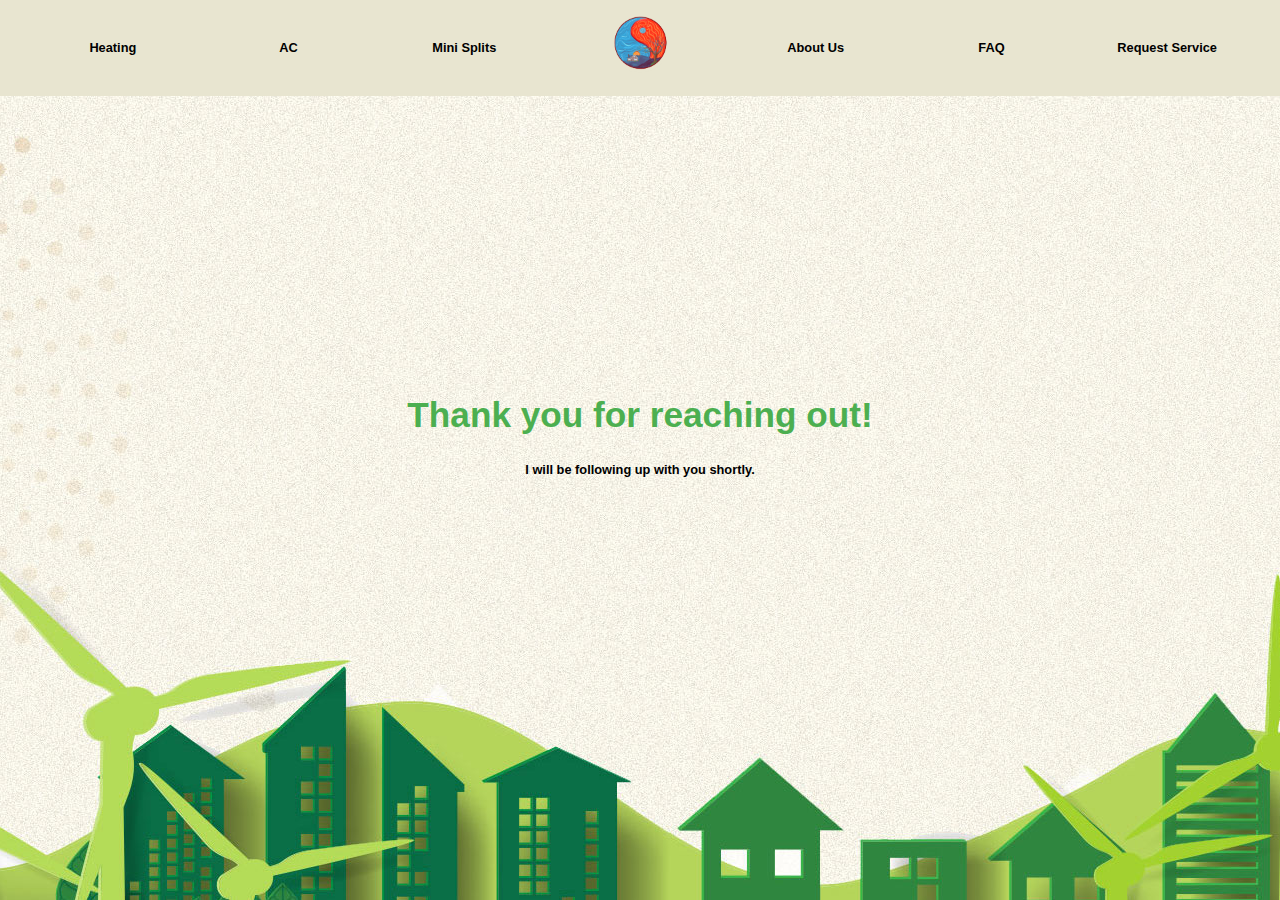
<file: ThankYou.html>
<!DOCTYPE html>

<html lang="en">

  <head>
    <meta charset="UTF-8">
    <meta name="viewport" content="width=device-width, initial-scale=1.0">
    <meta http-equiv="X-UA-Compatible" content="ie=edge">
    <title>HTML 5 Boilerplate</title>
    <link rel="stylesheet" href="styles.css">
    <link rel="stylesheet" href="https://cdnjs.cloudflare.com/ajax/libs/font-awesome/4.7.0/css/font-awesome.min.css">
  </head>

  <body>

    <div id="Mobile_HVAC_Logo">
      <a href="index.html"><img src="assets/Logo Decision.png" height="50px"></a>
    </div>

    <div class="navbar"> 
        <i class="fa fa-bars NavIcon" id="MobileHamburgerMenu" onclick="myFunction()"></i>
        <ul class="NavLinks" id="NavLinks">
            <li id="Heating">
              <a href="heating.html">Heating</a>
            </li>
            <li id="AC">
              <a href="ac.html">AC</a>
            </li>
            <li id="Mini_Splits">
              <a href="miniSplit.html">Mini Splits</a>
            </li>
            <li id="HVAC_Logo">
              <a href="index.html"><img src="assets/Logo Decision.png" height="70px"></a></li>
            <li id="About">
              <a href="aboutUs.html">About Us</a>
            </li>
            <li id="Reviews">
              <a href="FAQ.html">FAQ</a>
            </li>
            <li id="Request_Service">
              <a href="RequestService.html">Request Service</a>
            </li>
        </ul>
    </div>
    
    <container class="TYContainer">
        <div class="BGimg2"> </div>
        <div class="TYTextContainer">
            <div class="TYTextContainer2 fadeIn">
                <h1>Thank you for reaching out!</h1>
                <p>I will be following up with you shortly. 
                </p>
            </div>
        </div>
    </container>
    <footer>
      <script src="main.js"></script>
    </footer>
  </body>
</file>
<file: styles.css>
* {
    margin: 0;
    padding: 0;
    border: 0;
    outline: 0;
    background: transparent;
}
html, body {  
    overflow-x: hidden;
  }
  
body {
    margin: 0;
    padding: 0;
    font-family: 'Lucida Sans', 'Lucida Sans Regular', 'Lucida Grande', 'Lucida Sans Unicode', Geneva, Verdana, sans-serif;
}

body h1{
    font-size: 2.2rem;
}


body h2{
    font-size: 1.8rem;
}

body p, body li, button, a, input, textarea, select{
    font-size: .8rem;
    line-height: 1.6;
}

    /** NavBar Component Start **/

    #Mobile_HVAC_Logo {
        display: none;
    }
    
    .navbar {
        position: fixed;
        width: 100%;
        background-color: rgba(232,229,208,255);
        z-index: 2;
    }

    .fa.fa-bars.NavIcon {
        display: none;
    }

    .NavLinks {
        display: flex;
        flex-direction: row;
        justify-content: center;
        text-decoration: none;
        list-style-type: none;
        align-items: center;
        padding: 0px 25px 0px 25px;
    }

    .NavLinks li {
        padding: 10px;
        width: 25%;
        text-align: center;
    }

    .NavLinks li a {
        text-decoration: none;
        color: black;
        font-weight: bold;
    }

    .NavLinks li a:hover {
        text-shadow: 0px 1px 2px rgba(0, 0, 0, 0.2);
    }

    .NavLinks li a:active {
        color: #807c7b;
        text-shadow: none;
    }
    
    /** NavBar Component End **/

    /** Home Page Start **/

    .MainContainer {
        position: relative;
    }

    .BGimg {
        height: 70vh;
        display: block;
        background-image: url(assets/1.jpeg);
        background-size: cover;
        background-color: black;
        background-position: center bottom;
    }

    .headlineText {
        position: absolute;
        top: 27%;
        left: 50%;
        transform: translate(-50%, -50%);
        white-space: nowrap;
        z-index: 1;
    }

    .headlineText2 {
        position: absolute;
        top: 38%;
        left: 50%;
        transform: translate(-50%, -50%);
        white-space: nowrap;
        z-index: 1;
    }

    .headlineButton {
        position: absolute;
        top: 52%;
        left: 50%;
        transform: translate(-50%, -50%);
        padding: 10px 20px;
        background-color: #4CAF50;
        color: #fff;
        border: none;
        cursor: pointer;
        z-index: 1;
        box-shadow: 0px 1px 2px rgba(0, 0, 0, 0.5);
        font-size: 1rem;
    }

    .headlineButton:hover {
        background-color: #347536;
        color: white;
    }

    .headlineButton:active {
        box-shadow: none;
    }

    .SecondContainer {
        position: relative;
    }

    .CarStrip {
        position: relative;
        width: 100%;
    }

    .CarStrip img {
        width: 100%;
        display: block;
    }

    .van {
        position: absolute;
        top: -85%;
        left: 50%;
        transform: translate(-50%, -50%);
        animation: VanfadeIn 1.5s;
    }


    @keyframes VanfadeIn {     
        0% {
            left: 48%;
            }
        100% {
            left: 50%;
            }

            0% { opacity: 0; }
            100% { opacity: 1; }
        }


    .van img {
        width: 100%;
        display: block;
    }

    .ThirdContainer {
        display: flex;
        flex-direction: row;
        padding-left: 25px;
        padding-right: 25px;
        margin-left: 20%;
        margin-right: 20%;
        justify-content: center;
        align-items: center;
    }

    .maColumn1, .maColumn2 {
        display: flex;
        justify-content: center;
        padding: 5%;
        animation: fadeIn 2s;
    }

    .maColumn1 {
        display: flex;
        flex-direction: column;
        text-align: center;
    }

    .ForthContainer {
        display: flex;
        flex-direction: row;
        justify-content: space-evenly;
        padding: 25px;
        align-items: center;
        animation: fadeIn 2s;
    }

    .iconContainer {
        padding-left: 15px;
        padding-right: 15px;
        text-align: center;
    }

    .imgName {
        padding: 5px;
    }

    .imgName a {
        color: black;
    }

    .imgName a:hover {
        text-shadow: 0px 1px 2px rgba(0, 0, 0, 0.2);
    }

    .imgName a:active {
        color: grey;
    } 

    .FifthContainer {
        display: flex;
        flex-direction: row;
        align-items: center;
        width: 100%;
        margin-top: 25px;
        background: #e7e5d0;
    }

    .FifthContainer img {
        width: 50%;
        animation: fadeIn 2s;
    }

    .FifthContainerBlurb {
        display: flex;
        flex-direction: column;
        background-color: #e7e5d0;
        animation: fadeIn 2s;
    }

    .FifthContainerBlurb p {
        padding: 25px;
    }

    .FifthBlurbButtonContainer {
        width: 100%;
        padding-left: 25px;
    }

    .FifthContainerBlurb button {
        padding: 10px 20px;
        background-color: #4CAF50;
        color: #fff;
        border: none;
        cursor: pointer;
        width: 55%;
        white-space: nowrap;
        }


    .FifthContainerBlurb button:hover {
        box-shadow: 0px 1px 2px rgba(0, 0, 0, 0.5);
        background-color: #347536;
        color: white;
    }

    .FifthContainerBlurb button:active {
        top: 1px;
        left: 2px;
        box-shadow: none;
    }

    /** Home Page End **/

    /** Form Component Start **/

    .FormContainer {
        display: flex;
        flex-direction: column;
        justify-content: center;
        align-items: center;
        text-align: center;
        background-color:#f5f3e7;
        padding: 25px 0px 25px 0px;
    }

    .FormContainer2 {
        width: 90%;
        padding: 50px 0px 50px 0px;
        animation: fadeIn 2s;
    }

    @keyframes fadeIn {
        0% { opacity: 0; }
        100% { opacity: 1; }
      }

    .FormContainer h1{
        padding-bottom: 20px;
    }

    .FormContainer p{
        padding-bottom: 30px;
    }

    .hsFORM {
        width: 60%;
        display: inline-block;
    }

    .Forms__FormsViralityContainer-sc-11vy283-0 {
        display: none;
    }

    .MainForm {
        display: flex;
        flex-direction: column;
        justify-content: center;
        align-items: center;
        padding: 0px 20% 10px 20%;
    }

    .FormRow1 {
        display: flex;
        width: 100%;
        padding-top: 5px;
        padding-bottom: 30px;
    }

    .FormRow1 input {
        padding: 15px;
        background-color: white;
        width: 50%;
    }

    #name, #Number {
        margin-right: 5px;
    }

    #email, #type {
        margin-left: 5px;
    }

    .FormRow2 {
        width: 100%;
        background-color: white;
        margin-top: 5px;
        margin-bottom: 30px;
    }

    .FormRow2 select {
        padding: 15px;
        width: 100%;
        font-family: 'Lucida Sans', 'Lucida Sans Regular', 'Lucida Grande', 'Lucida Sans Unicode', Geneva, Verdana, sans-serif;
        color: grey;
    }

    .FormRow3 {
        display: flex;
        width: 100%;
        padding-top: 5px;
        padding-bottom: 30px;
    }

    .FormRow3 input {
        padding: 15px 0px 15px 0px;
        background-color: white;
        width: 50%;
    }

    .FormRow3 input::placeholder {
        padding-left: 15px;
    }

    .FormRow3 select {
        padding: 15px;
        background-color: white;
        width: 50%;
        color: grey;
        font-family: 'Lucida Sans', 'Lucida Sans Regular', 'Lucida Grande', 'Lucida Sans Unicode', Geneva, Verdana, sans-serif;
    }

    .FormRow4 {
        width: 100%;
        padding-bottom: 15px;
        padding-top: 5px;
        background-color: white;
    }

    .FormRow4 textarea {
        width: 100%;
        resize: none;
    }

    .FormRow4 textarea::placeholder {
        padding: 15px;
    }

    ::placeholder {
        color: grey;
        font-family: 'Lucida Sans', 'Lucida Sans Regular', 'Lucida Grande', 'Lucida Sans Unicode', Geneva, Verdana, sans-serif;
    }

    .FormRow5 {
        width: 88%;
        display: flex;
        justify-content: center;
        padding-top: 30px;
    }

    .FormRow5 input {
        padding: 10px 20px;
        background-color: #4CAF50;
        color: #fff;
        border: none;
        cursor: pointer;
    }

    .FormRow5 input:hover {
        background-color: #347536;
        color: white;
        box-shadow: 0px 1px 2px rgba(0, 0, 0, 0.5);
    }

    .FormRow5 input:active {
        box-shadow: none;
    }

    /** Form Component End **/

    /** Footer Component Start **/

    .footerContainer {
        display: flex;
        flex-direction: row;
        justify-content: space-evenly;
        background-color: #807c7b;
        color: black;
        padding: 25px;
    }

    .footerContainer ul {
        list-style: none;
    }

    .SiteMap ul li a, .ContactUs p a {
        color: black;
    }

    .ContactUs p a:hover {
        color: white;
        text-shadow: 0px 1px 2px rgba(0, 0, 0, 0.2);
    }

    .SiteMap a:hover {
        color: white;
        text-shadow: 0px 1px 2px rgba(0, 0, 0, 0.2);
    }

    .SiteMap a:active {
        color: rgb(65, 51, 51);
    } 

    .ServiceAreas h2, .SiteMap h2, .ContactUs h2 {
        animation: fadeIn 2s;
        margin-bottom: 10px;
        color:black;
    }

    .ServiceAreas ul, .SiteMap ul, .ContactUs p {
        animation: fadeIn 2s;
    }

    /** Footer Component End **/

    /** Alt-Page Hero Container Component Start **/

    .HeroContainer {
        position: relative;
        background-color: black;
    }

    .HeroContainerBlurb {
        position: absolute;
        top: 25%;
        display: flex;
        flex-direction: column;
        align-items: center;
        color: white;
        width: 100%;
    }

    .HeroBGImageMini {
        height: 70vh;
        background-image: url("assets/HomeInterior1.jpeg");
        background-size: cover;
        display: block;
        opacity: .5;
        background-color: black;
        filter: brightness(50%);
        background-position: center 45%;
    }

    .HeroBGImageAC {
        height: 70vh;
        background-image: url("assets/HomeInterior2.webp");
        background-size: cover;
        display: block;
        opacity: .5;
        background-color: black;
        filter: brightness(50%);
        background-position: center 75%;
    }

    .HeroBGImageHeating {
        height: 70vh;
        background-image: url("assets/HomeInterior3.jpeg");
        background-size: cover;
        display: block;
        opacity: .5;
        background-color: black;
        filter: brightness(50%);
        background-position: center 70%;
    }

    .HeroContainerBlurb-0 {
        width: 60%;
        transform: translate(-23%, 0%);
    }

    .HeroContainerBlurb-0 h1{
        width: 80%;
    }

    .HeroContainerBlurb-1{
        width: 60%;
        transform: translate(-23%, 0%);
    }

    .HeroContainerBlurb-1 p{
        width: 100%;
        padding: 20px 20px 20px 0px;
    }

    .HeroContainerBlurb-2{
        width: 60%;
        transform: translate(-23%, 0%);
    }

    .HeroContainerBlurb-1-Special {
        padding: 25px;
        width: 80%;
        transform: translate(11%, 0%);
        text-wrap: balance;
    }


    .HeroHeadlineButton {
        position: absolute;
        padding: 10px 20px;
        background-color: #4CAF50;
        color: #fff;
        border: none;
        cursor: pointer;
    }

    .HeroHeadlineButton:hover {
            background-color: #347536;
            color: white;
            box-shadow: 0px 1px 2px #347536;
    }

    .HeroHeadlineButton:active {
        box-shadow: none;
    }

    /** Alt-Page Hero Container Component End**/

    /** Alt-Page Hero Container Component 2 Start **/

    .HeroContainer2 {
        position: relative;
        background-color: black;
    }
    
    .HeroContainerBlurb2 {
        position: absolute;
        top: 45%;
        display: flex;
        flex-direction: column;
        align-items: center;
        color: white;
        width: 100%;
    }
    
    .Hero2BGImageAbout {
        height: 70vh;
        background-image: url(assets/HomeInterior4.webp);
        background-size: cover;
        display: block;
        opacity: .5;
        background-color: black;
        filter: brightness(50%);
        background-position: center 65%;
    }

    .Hero2BGImageReview {
        height: 70vh;
        background-image: url(assets/HomeInterior5.webp);
        background-size: cover;
        display: block;
        opacity: .5;
        background-color: black;
        filter: brightness(50%);
        background-position: center 50%;
    }

    .Hero2BGImageRequest {
        height: 70vh;
        background-image: url(assets/HeatinHead2.jpeg);
        background-size: cover;
        display: block;
        opacity: .5;
        background-color: black;
        filter: brightness(50%);
        background-position: center 0%;
    }
    
    .HeroContainerBlurb2-0 {
        width: 80%;
        transform: translate(11.5%, 0%);
    }
    
    .HeroContainerBlurb2-0 h1{
        width: 80%;
        white-space: nowrap;
    }
    
    .HeroContainerBlurb2-1{
        width: 80%;
    }
    
    .HeroContainerBlurb2-1 p{
        width: 80%;
        padding: 20px 20px 20px 0px;
        transform: translate(11.5%, 0%);
    }
    
    .HeroContainerBlurb2-2{
        padding: 25px;
        width: 80%;
        transform: translate(11%, 0%);
    }
    
    
    .HeroHeadlineButton {
        position: absolute;
        padding: 10px 20px;
        background-color: #4CAF50;
        color: #fff;
        border: none;
        cursor: pointer;
    }

    /** Alt-Page Hero Container Component 2 End **/

    /** Alt-Page Description Container Component Start**/



    .DescriptionContainer {
        width: 100%;
        background: #e7e5d0;
    }

    .DescriptionContainerMainContent {
        grid-column: 1;
        transform: translate(15%, 0%);
        width: 81%;
        padding-bottom: 25px;
    }
    
    .DescriptionContainerBlurb {
        animation: fadeIn 2s;
    }

    .DescriptionContainerBlurb button:hover{
        background-color: #347536;
        color: white;
        box-shadow: 0px 1px 2px rgba(0, 0, 0, 0.5);
    }

    .DescriptionContainerBlurb button:active {
        box-shadow: none;
    }

    .ImageContainer {
        display: flex;
        justify-content: center;
        align-items: center;
        grid-column: 2 / span 1;
        grid-row: 1 / span 2;
        height: 100%;
        width: 100%;
    }

    .DescriptionContainer img {
        width: 100%;
    }

    .DescriptionContainerBlurb {
        display: grid;
        background-color: #e7e5d0;
        grid-template-columns: 2fr 2fr;
        grid-row-gap: 25px;
    }

    .DescriptionContainerBlurb h2 {
        width: 81%;
        padding-top: 15px;
        padding-bottom: 10px;
    }

    .DescriptionContainerBlurb ul {
        padding: 0px 0px 25px 15px;
    }

    .DescriptionContainerBlurb ul li {
        padding: 5px 0px 5px 0px;
    }

    .firstParagraph {
        display: none;
    }

    .DescriptionContainerBlurb p {
        padding-bottom: 15px;
    }

    .DescriptionContainerBlurb button {
        padding: 10px 20px;
        background-color: #4CAF50;
        color: #fff;
        border: none;
        cursor: pointer;
        width: 35%;
    }


    /** Alt-Page Description Container Component End**/

    /** Main Content Container Component Starts **/

    .MainContentContainer {
        display: flex;
        flex-direction: column;
        justify-content: center;
        align-items: center;
        text-align: center;
        background-color:#f5f3e7;
        padding: 25px 0px 25px 0px;
    }
    
    .MainContentContainer-1 {
        width: 60%;
        padding: 25px 0px 25px 0px;
        animation: fadeIn 2s;
    }
    
    .MainContentContainer h2{
        padding-bottom: 20px;
        text-align: left;
    }
    
    .MainContentContainer p{
        width: 100%;
        text-align: left;
        border-left: 10px;
        border-style: inset;
        padding-left: 15px;
        border-width: 0px 0px 0px medium;
        border-color: black;
    }

    /** Main Content Container Component Ends **/

    /** About Page Starts **/

    .MyStory {
        padding-top: 60px;
    }
    
    /** About Page Ends **/

    /** Review Page Starts **/

    .checked {
        color: orange;
      }

    .ReviewText {
        padding-top: 10px;
    }

    .firstStar {
        padding-left: 10px;
    }

    .NewReview {
        padding-top: 35px;
    }
    /** Review Page Ends **/

    /** Thank You Page Starts **/

    .TYContainer {
        display: flex;
        flex-direction: row;
        align-items: center;
    }
    .BGimg2 {
        background-image: url(assets/1.jpeg);
        width: 100%;
        height: 100vh;
        position: relative;
        background-repeat: no-repeat;
        background-color: rgba(250, 245, 234, 1);
        background-position: center top;
    }

    .TYTextContainer {
        position: absolute;
        display: flex;
        flex-direction: column;
        align-items: center;
        width: 100%;
    }

    .TYTextContainer2 {
        width: 60%;
        display: flex;
        flex-direction: column;
        align-items: center;
        width: 100%;
    }

    .TYTextContainer2 h1 {
        color: #4CAF50;
        text-align: center;
    }

    .TYTextContainer2 p {
        font-weight: bold;
        padding: 25px;
    }

    /** Thank You Page Ends **/

    /** Media Queries Begin **/
    @media screen and (max-width: 1199.98px) {

        /** Body Starts **/
        body h1{
            font-size: 2rem;
        }
        
        body h2{
            font-size: 1.8rem;
        }
        
        body p, body li, button, a, input, textarea, select{
            font-size: .8rem;
        }
        /** Body Ends **/

        /** Home Page Starts **/

        .headlineButton {
            top: 50%;
        }

        .maColumn1, .maColumn2 {
            padding: 3.5%;
        }

        .ThirdContainer {
            margin-left: 10%;
            margin-right: 10%;
        }
            
        .FifthContainerBlurb {
            display: flex;
            flex-direction: column;
            padding: 0px 0px 25px 0px;
            margin-left: 10%;
            margin-right: 10%;
        }

        .FifthContainerBlurb button {
            width: 22.5%;
        }

        .FifthContainer img {
            display: none;
        }
        /** Home Page Ends **/

        /** Alt-Page Hero Container Component Start **/

        .HeroContainerBlurb-0, .HeroContainerBlurb-1, .HeroContainerBlurb-2{
            width: 72%;
            transform: none;
        }

        .HeroContainerBlurb2-0 {
            width: 80%;

        }
        
        .HeroContainerBlurb2-0 h1{
            width: 80%;
            white-space: nowrap;
        }
        
        .HeroContainerBlurb2-1{
            width: 80%;
        }

        /** Alt-Page Hero Container Component Start **/

        /** Alt-Page Description Container Component Start**/

        .ImageContainer {
            display: none;
        }

        .DescriptionContainerMainContent {
            transform: none;
            width: 100%;
            padding-bottom: 50px;
        }

        .DescriptionContainerBlurb p, .DescriptionContainerBlurb ul, .DescriptionContainerBlurb h2 {
            margin-left: 14%;
            margin-right: 14%;
        }

        .firstParagraph {
            display: inherit;
        }

        .DescriptionContainer {
            padding-top: 25px;
        }

        .DescriptionContainerBlurb {
            grid-template-columns: none;
        }

        .DescriptionContainerBlurb button {
            width: 14%;
            transform: translate(100%, 0%);
        }
        
        /** Alt-Page Description Container Component End**/

        /** Form Component Starts **/
        .MainForm {
            padding: initial;
        }

        .hsFORM {
            width: 85%;
        }

        /** Form Component Ends **/
    }

    @media screen and (max-width: 991.98px) {

        /** Body Starts **/
        body h1{
            font-size: 1.9rem;
        }
        
        
        body h2{
            font-size: 1.7rem;
        }
        
        /** Body Ends **/

        /** Home Page Starts **/

        .headlineText2 {
            top: 38%;
        }

        .headlineButton {
            top: 52%;
        }

        .ThirdContainer {
            margin-left: 2%;
            margin-right: 2%;
        }

        .FifthContainerBlurb {
            margin-left: 2%;
            margin-right: 2%;
        }

        /** Home Page Ends **/

        /** Alt-Page Hero Container Component Start **/

        .HeroContainerBlurb-0, .HeroContainerBlurb-1, .HeroContainerBlurb-2{
            width: 87%;
            transform: none;
        }

        /** Alt-Page Hero Container Component Start **/

        /** Alt-Page Hero Container Component 2 Start **/
        
        .HeroContainerBlurb2-0 {
            width: 100%;
            transform: translate(9%, 0%);
        }
        
        .HeroContainerBlurb2-2{
            padding: 25px;
            width: 100%;
            transform: translate(9%, 0%);
        }
        
        .HeroContainerBlurb-1-Special {
            padding: 25px;
            width: 100%;
            transform: translate(9%, 0%);
        }

        /** Alt-Page Hero Container Component 2 End **/

        /** About Page Begins **/
        .MainContentContainer-1 {
            width: 80%;
        }
        /** About Page Ends **/

        /** Alt-Page Description Container Component Start**/

        .DescriptionContainerBlurb p, .DescriptionContainerBlurb ul, .DescriptionContainerBlurb h2 {
            margin-left: 7%;
            margin-right: 7%;
        }

        .DescriptionContainerBlurb button {
            width: 20%;
            transform: translate(35%, 0%)
        }

        /** Alt-Page Description Container Component End**/

        /** Form Component Starts **/

        .hsFORM {
            display: initial!important;
        }
        /** Form Component Ends **/
    
        /** Thank You Page Start **/

        .TYTextContainer2 {
            width: 75%;
        }
    
        /** Thank You Page Ends **/
    }

    @media screen and (max-width: 767.98px) { 

        /** NavBar Component Start **/

        .navbar {
            position: static;
            width: 100%;
            background-color: rgba(232,229,208,255);
        }
          
        /** NavBar Component End **/

        /** Home Page Starts **/

        .BGimg {
            height: 50vh;
        }

        .headlineText {
            top: 15%;
        }
        .headlineText2 {
            top: 30%;
        }

        .ForthContainer {
            display: none;
        }

        .headlineButton {
          font-size: .8rem;
        }

        .FifthContainer img {
            display: none;
        }

        .FifthContainerBlurb button {
            width: 30%;
        }

        /** Home Page Ends **/

        /** Alt-Page Description Container Component End**/


        /** Alt-Page Hero Container Component Start **/
        
        .HeroBGImageMini, .HeroBGImageAC, .HeroBGImageHeating {
            height: 30vh;
        }

        .HeroContainerBlurb {
            top: 12%;
        }

        .HeroContainerBlurb-0, .HeroContainerBlurb-1, .HeroContainerBlurb-2{
            width: 86%;
        }

        .HeroContainerBlurb-1 {
            display: none;
        }

        .HeroContainerBlurb-2 {
            padding-top: 20px;
        }

        /** Alt-Page Hero Container Component Start **/

        /** Alt-Page Hero Container Component 2 Start **/

        .Hero2BGImageAbout, .Hero2BGImageRequest, .Hero2BGImageReview {
            height: 35vh;
        }

        .HeroContainerBlurb2 {
            top: 15%;
        }

        .HeroContainerBlurb2-0, .HeroContainerBlurb2-2 {
            width: 80%;
        }

        .HeroContainerBlurb2-0 {
            width: 100%;
            transform: translate(9%, 0%);
        }

        .HeroContainerBlurb2-2{
            padding: 15px;
            width: 100%;
            transform: translate(9%, 0%);
        }
    
        .HeroContainerBlurb-1-Special {
            padding: 25px;
            width: 100%;
            transform: translate(9%, 0%);
        }
        
        /** Alt-Page Hero Container Component 2 End **/

        

        /** Alt-Page Description Container Component Start**/

        .DescriptionContainerBlurb button {
            width: 24%;
            transform: translate(29%, 0%)
        }

        /** Alt-Page Description Container Component End**/

        /** Form Component Starts **/
        .FormContainer2 {
            padding: 25px 0px 25px 0px;
        }

        /** Form Component Ends **/
        }


    @media screen and (max-width: 575.98px) { 

        /** NavBar Component Start **/

        #Mobile_HVAC_Logo {
            display: inherit;
            background-color: rgba(232,229,208,255);
            padding: 10px 0px 0px 15px;
        }

        .NavLinks {
            display: none;
            flex-direction: column;
            justify-content: left;
            text-decoration: none;
            list-style-type: none;
            align-items: normal;
            margin-left: 0%;
            margin-right: 0%;
            margin-top: 0%;
            animation: fadeIn 1s;
            
        }

        .NavLinks li {
            width: 100%;
            padding: 10px 0px 10px 0px;
        }

        .NavLinks li a {
            display: block;
            width: 100%;
        }

        #HVAC_Logo {
            padding: 0px;
        }
        
        #HVAC_Logo a img {
            display: none;
        }

        .NavLinks li:hover{
            background-color: #f5f3e7;
        }

        .fa.fa-bars.NavIcon {
            background: transparent;
            display: block;
            position: absolute;
            right: 25px;
            top: 10px;
            z-index: 2;
            font-size: 45px;
            padding: 0px;
            color: #4CAF50;
          }

        .fa.fa-bars.NavIcon:hover {
            color: #347536;
        }

        #Request_Service {
            padding-bottom: 10px;
        }

        /** NavBar Component End **/

        /** Body Starts **/
        body h1{
            font-size: 1.5rem;
        }
        
        
        body h2{
            font-size: 1.2rem;
        }

        .NavLinks li a{
            font-size: 1rem;
        }

        /** Body Ends **/

        /** Home Starts **/

        .BGimg {
            height: 35vh;
        }

        .maColumn1 {
            padding-left: 0px;
            padding-right: 0px;
        }
        .maColumn2 {
            padding:0px;
        }

        .ThirdContainer {
            flex-direction: column;
            margin: 0px;
        }

        .FifthContainerBlurb {
            padding-bottom: 25px;
            margin: 0px;
        }

        .FifthContainerBlurb button {
            width: 50%;
        }

        .FifthContainer img {
            display: none;
            align-items: baseline;
        }

        .van {
            animation: none;
        }
        /** Home Ends **/

        /** About Page Start **/
        
        .MainContentContainer-1 {
            width: 85%;
        }

        /** About Page End **/

        /** Alt-Page Hero Container Component Start **/

        .HeroContainerBlurb {
            top: 15%;
        }


        .HeroContainerBlurb-0 h1, .HeroContainerBlurb-1 p {
            width: 100%;
        }

        .HeroContainerBlurb-1 p {
            padding: 10px 0px 0px 0px;
        }

        .DescriptionContainerBlurb button {
            width: 45%;
            transform: translate(15%, 0%);
        }

        /** Alt-Page Hero Container Component End **/

        /** Alt-Page Hero Container Component 2 Start **/

        .Hero2BGImageAbout, .Hero2BGImageRequest, .Hero2BGImageReview {
            height: 30vh;
        }

        .HeroContainerBlurb2 {
            top: 25%;
        }

        .HeroContainerBlurb2-0 {
            transform: translate(6%, 0%);
        }

        .HeroContainerBlurb2-2{
            transform: translate(6%, 0%);
        }
    
        .HeroContainerBlurb-1-Special {
            transform: translate(6%, 0%);
        }

        /** Alt-Page Hero Container Component 2 End **/


        /** Alt-Page Description Container Component Start**/

        .DescriptionContainerBlurb button {
            width: 39%;
            transform: translate(18%, 0%)
        }

        /** Alt-Page Description Container Component End**/

        /** Form Component Starts **/
        .FormRow4 textarea {
            padding: 5px 0px 0px 4%;
        }


        /** Form Component Ends **/
        
        /** Footer Starts **/

        .SiteMap {
            display: none;
        }

        /** Footer Ends **/

            
        /** Thank You Page Start **/

        .TYTextContainer2 {
            width: 100%;
        }
    
        /** Thank You Page Ends **/

     }
    

     @media screen and (max-height: 499px) and (max-width: 575px) {

        .BGimg {
            height: 95vh;
        }

        .Hero2BGImageAbout, .Hero2BGImageReview, .Hero2BGImageRequest{
            height: 35vh;
        }
        
        .HeroHeadlineButton {
            display: none;
        }

    }
    /** Media Queries Ends **/
</file>
